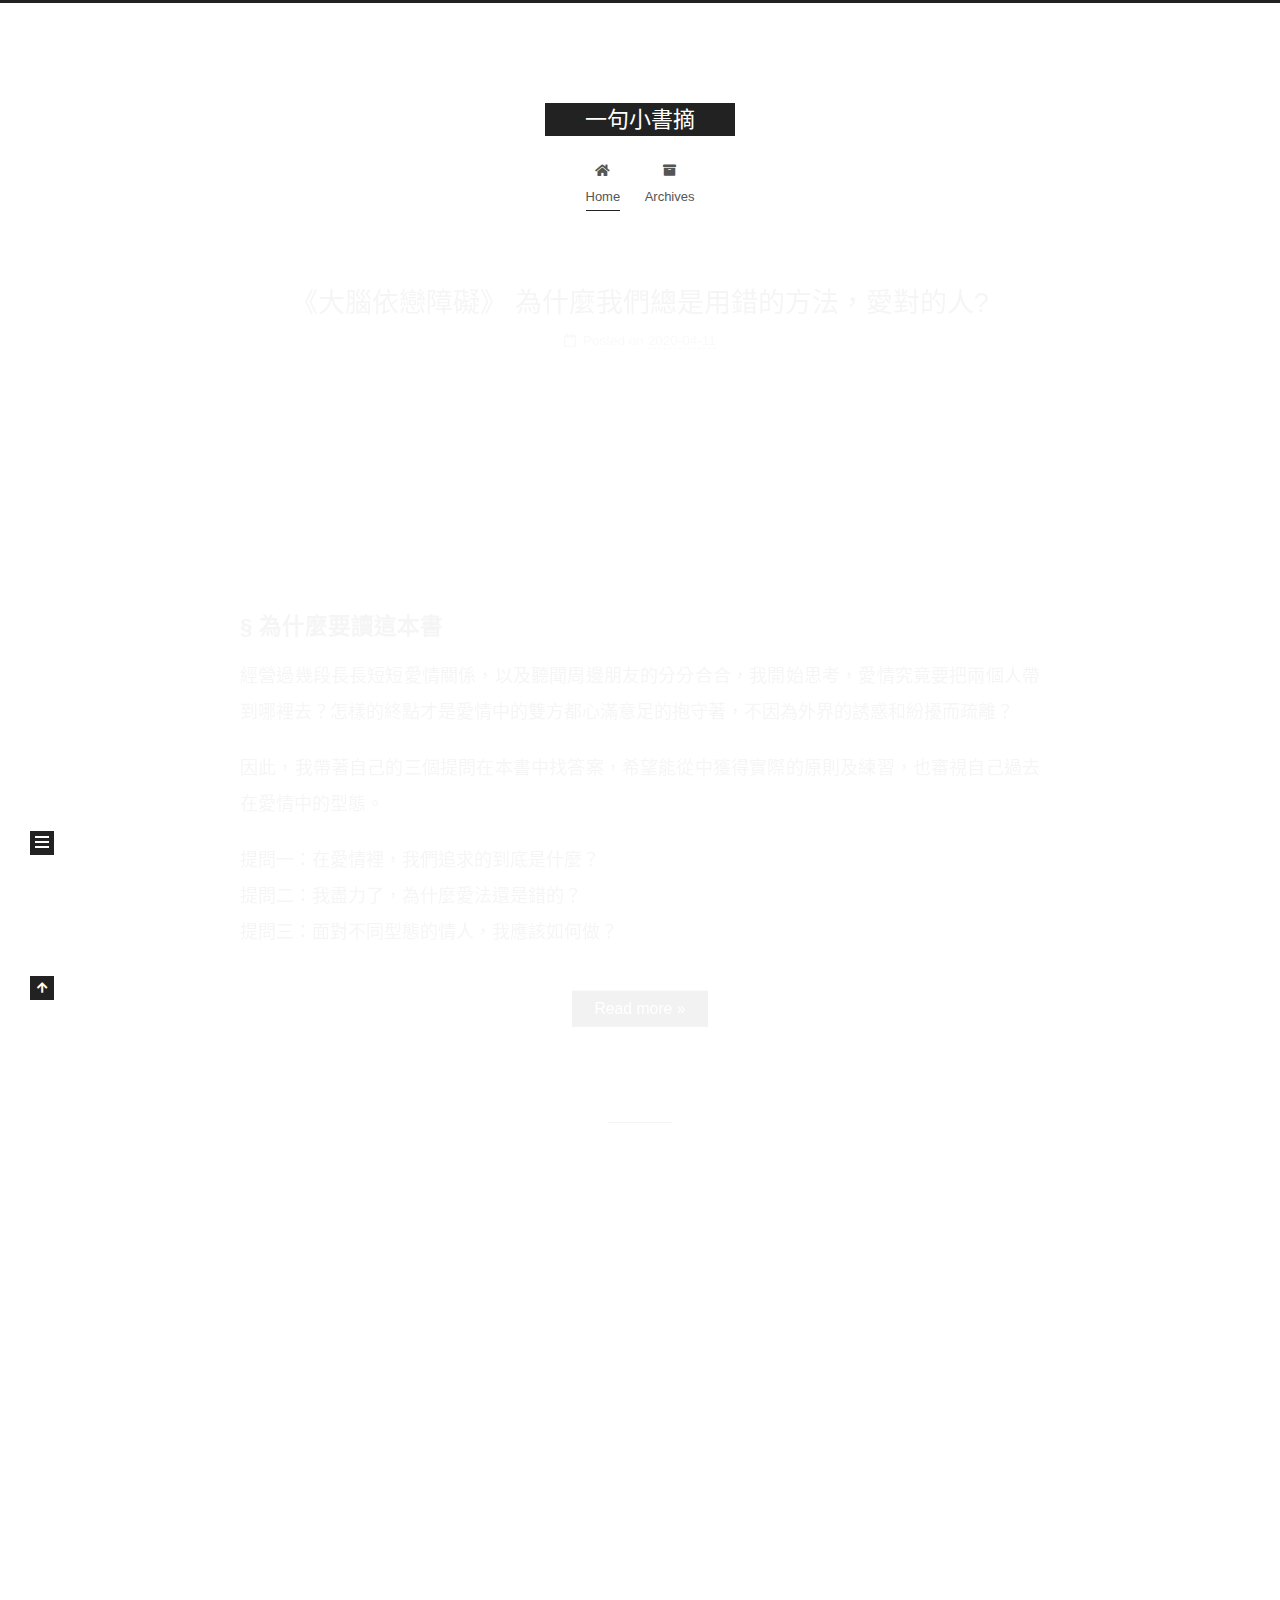
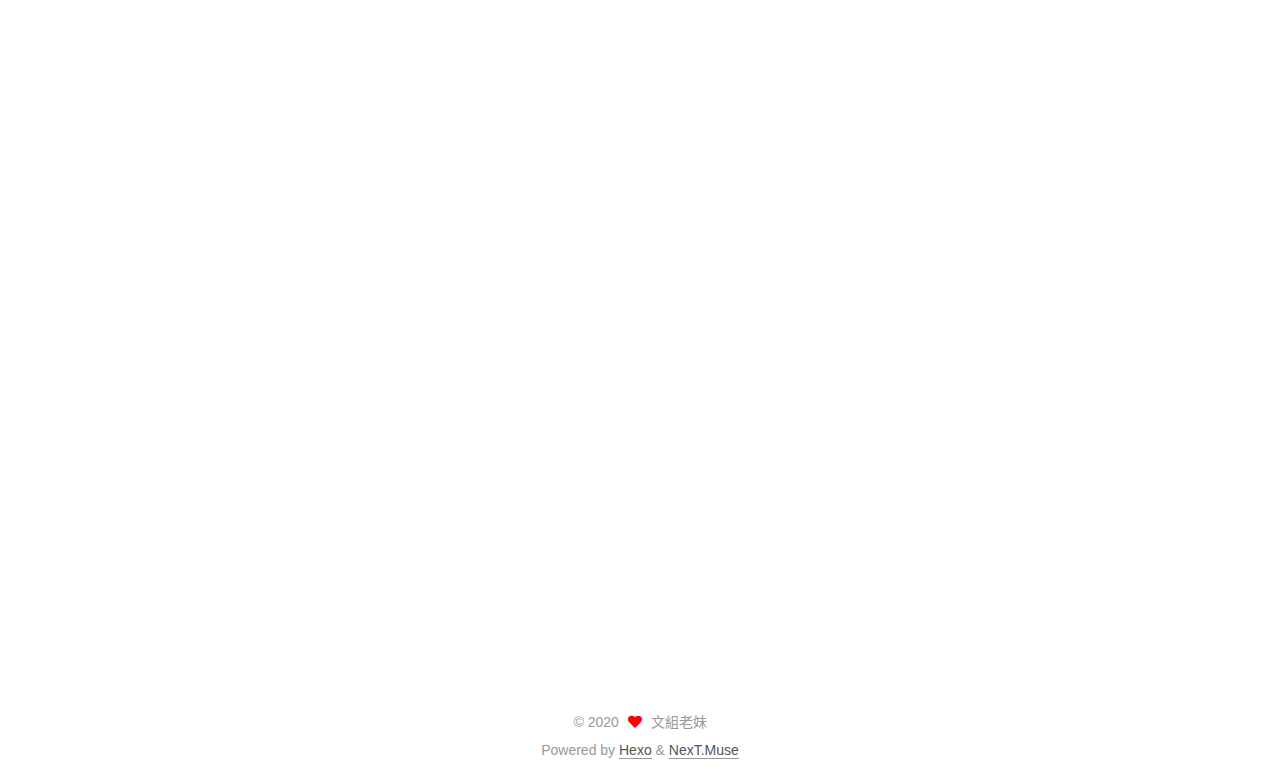
<file: index.html>
<!DOCTYPE html>
<html lang="zh-tw">
<head>
  <meta charset="UTF-8">
<meta name="viewport" content="width=device-width, initial-scale=1, maximum-scale=2">
<meta name="theme-color" content="#222">
<meta name="generator" content="Hexo 4.2.0">
  <link rel="apple-touch-icon" sizes="180x180" href="/images/apple-touch-icon-next.png">
  <link rel="icon" type="image/png" sizes="32x32" href="/images/favicon-32x32-next.png">
  <link rel="icon" type="image/png" sizes="16x16" href="/images/favicon-16x16-next.png">
  <link rel="mask-icon" href="/images/logo.png" color="#222">

<link rel="stylesheet" href="/css/main.css">


<link rel="stylesheet" href="/lib/font-awesome/css/all.min.css">

<script id="hexo-configurations">
    var NexT = window.NexT || {};
    var CONFIG = {"hostname":"yoursite.com","root":"/","scheme":"Muse","version":"7.8.0","exturl":false,"sidebar":{"position":"left","display":"post","padding":18,"offset":12,"onmobile":false},"copycode":{"enable":false,"show_result":false,"style":null},"back2top":{"enable":true,"sidebar":false,"scrollpercent":false},"bookmark":{"enable":false,"color":"#222","save":"auto"},"fancybox":false,"mediumzoom":false,"lazyload":false,"pangu":false,"comments":{"style":"tabs","active":null,"storage":true,"lazyload":false,"nav":null},"algolia":{"hits":{"per_page":10},"labels":{"input_placeholder":"Search for Posts","hits_empty":"We didn't find any results for the search: ${query}","hits_stats":"${hits} results found in ${time} ms"}},"localsearch":{"enable":false,"trigger":"auto","top_n_per_article":1,"unescape":false,"preload":false},"motion":{"enable":true,"async":false,"transition":{"post_block":"fadeIn","post_header":"slideDownIn","post_body":"slideDownIn","coll_header":"slideLeftIn","sidebar":"slideUpIn"}}};
  </script>

  <meta property="og:type" content="website">
<meta property="og:title" content="一句小書摘">
<meta property="og:url" content="http://yoursite.com/index.html">
<meta property="og:site_name" content="一句小書摘">
<meta property="og:locale" content="zh_TW">
<meta property="article:author" content="文組老妹">
<meta name="twitter:card" content="summary">

<link rel="canonical" href="http://yoursite.com/">


<script id="page-configurations">
  // https://hexo.io/docs/variables.html
  CONFIG.page = {
    sidebar: "",
    isHome : true,
    isPost : false,
    lang   : 'zh-tw'
  };
</script>

  <title>一句小書摘</title>
  






  <noscript>
  <style>
  .use-motion .brand,
  .use-motion .menu-item,
  .sidebar-inner,
  .use-motion .post-block,
  .use-motion .pagination,
  .use-motion .comments,
  .use-motion .post-header,
  .use-motion .post-body,
  .use-motion .collection-header { opacity: initial; }

  .use-motion .site-title,
  .use-motion .site-subtitle {
    opacity: initial;
    top: initial;
  }

  .use-motion .logo-line-before i { left: initial; }
  .use-motion .logo-line-after i { right: initial; }
  </style>
</noscript>

</head>

<body itemscope itemtype="http://schema.org/WebPage">
  <div class="container use-motion">
    <div class="headband"></div>

    <header class="header" itemscope itemtype="http://schema.org/WPHeader">
      <div class="header-inner"><div class="site-brand-container">
  <div class="site-nav-toggle">
    <div class="toggle" aria-label="Toggle navigation bar">
      <span class="toggle-line toggle-line-first"></span>
      <span class="toggle-line toggle-line-middle"></span>
      <span class="toggle-line toggle-line-last"></span>
    </div>
  </div>

  <div class="site-meta">

    <a href="/" class="brand" rel="start">
      <span class="logo-line-before"><i></i></span>
      <h1 class="site-title">一句小書摘</h1>
      <span class="logo-line-after"><i></i></span>
    </a>
  </div>

  <div class="site-nav-right">
    <div class="toggle popup-trigger">
    </div>
  </div>
</div>




<nav class="site-nav">
  <ul id="menu" class="main-menu menu">
        <li class="menu-item menu-item-home">

    <a href="/" rel="section"><i class="fa fa-home fa-fw"></i>Home</a>

  </li>
        <li class="menu-item menu-item-archives">

    <a href="/archives/" rel="section"><i class="fa fa-archive fa-fw"></i>Archives</a>

  </li>
  </ul>
</nav>




</div>
    </header>

    
  <div class="back-to-top">
    <i class="fa fa-arrow-up"></i>
    <span>0%</span>
  </div>


    <main class="main">
      <div class="main-inner">
        <div class="content-wrap">
          

          <div class="content index posts-expand">
            
      
  
  
  <article itemscope itemtype="http://schema.org/Article" class="post-block" lang="zh-tw">
    <link itemprop="mainEntityOfPage" href="http://yoursite.com/2020/04/11/%E5%A4%A7%E8%85%A6%E4%BE%9D%E6%88%80%E9%9A%9C%E7%A4%99/">

    <span hidden itemprop="author" itemscope itemtype="http://schema.org/Person">
      <meta itemprop="image" content="/images/avatar.gif">
      <meta itemprop="name" content="文組老妹">
      <meta itemprop="description" content="">
    </span>

    <span hidden itemprop="publisher" itemscope itemtype="http://schema.org/Organization">
      <meta itemprop="name" content="一句小書摘">
    </span>
      <header class="post-header">
        <h2 class="post-title" itemprop="name headline">
          
            <a href="/2020/04/11/%E5%A4%A7%E8%85%A6%E4%BE%9D%E6%88%80%E9%9A%9C%E7%A4%99/" class="post-title-link" itemprop="url">《大腦依戀障礙》 為什麼我們總是用錯的方法，愛對的人?</a>
        </h2>

        <div class="post-meta">
            <span class="post-meta-item">
              <span class="post-meta-item-icon">
                <i class="far fa-calendar"></i>
              </span>
              <span class="post-meta-item-text">Posted on</span>
              

              <time title="Created: 2020-04-11 22:49:04 / Modified: 22:51:34" itemprop="dateCreated datePublished" datetime="2020-04-11T22:49:04+08:00">2020-04-11</time>
            </span>

          

        </div>
      </header>

    
    
    
    <div class="post-body" itemprop="articleBody">

      
          <iframe width="100%" height="166" scrolling="no" frameborder="no" allow="autoplay" src="https://w.soundcloud.com/player/?url=https%3A//api.soundcloud.com/tracks/796032418%3Fsecret_token%3Ds-Zo7wtmnp3Cw&color=%23ff5500&auto_play=false&hide_related=false&show_comments=true&show_user=true&show_reposts=false&show_teaser=true"></iframe>


<h3 id="sect-為什麼要讀這本書"><a href="#sect-為什麼要讀這本書" class="headerlink" title="&sect; 為什麼要讀這本書"></a>&sect; 為什麼要讀這本書</h3><p>經營過幾段長長短短愛情關係，以及聽聞周邊朋友的分分合合，我開始思考，愛情究竟要把兩個人帶到哪裡去？怎樣的終點才是愛情中的雙方都心滿意足的抱守著，不因為外界的誘惑和紛擾而疏離？</p>
<p>因此，我帶著自己的三個提問在本書中找答案，希望能從中獲得實際的原則及練習，也審視自己過去在愛情中的型態。</p>
<p>提問一：在愛情裡，我們追求的到底是什麼？<br>提問二：我盡力了，為什麼愛法還是錯的？<br>提問三：面對不同型態的情人，我應該如何做？</p>
          <!--noindex-->
            <div class="post-button">
              <a class="btn" href="/2020/04/11/%E5%A4%A7%E8%85%A6%E4%BE%9D%E6%88%80%E9%9A%9C%E7%A4%99/#more" rel="contents">
                Read more &raquo;
              </a>
            </div>
          <!--/noindex-->
        
      
    </div>

    
    
    
      <footer class="post-footer">
        <div class="post-eof"></div>
      </footer>
  </article>
  
  
  

      
  
  
  <article itemscope itemtype="http://schema.org/Article" class="post-block" lang="zh-tw">
    <link itemprop="mainEntityOfPage" href="http://yoursite.com/2020/04/11/hello-world/">

    <span hidden itemprop="author" itemscope itemtype="http://schema.org/Person">
      <meta itemprop="image" content="/images/avatar.gif">
      <meta itemprop="name" content="文組老妹">
      <meta itemprop="description" content="">
    </span>

    <span hidden itemprop="publisher" itemscope itemtype="http://schema.org/Organization">
      <meta itemprop="name" content="一句小書摘">
    </span>
      <header class="post-header">
        <h2 class="post-title" itemprop="name headline">
          
            <a href="/2020/04/11/hello-world/" class="post-title-link" itemprop="url">Hello World</a>
        </h2>

        <div class="post-meta">
            <span class="post-meta-item">
              <span class="post-meta-item-icon">
                <i class="far fa-calendar"></i>
              </span>
              <span class="post-meta-item-text">Posted on</span>

              <time title="Created: 2020-04-11 22:00:12" itemprop="dateCreated datePublished" datetime="2020-04-11T22:00:12+08:00">2020-04-11</time>
            </span>

          

        </div>
      </header>

    
    
    
    <div class="post-body" itemprop="articleBody">

      
          <p>Welcome to <a href="https://hexo.io/" target="_blank" rel="noopener">Hexo</a>! This is your very first post. Check <a href="https://hexo.io/docs/" target="_blank" rel="noopener">documentation</a> for more info. If you get any problems when using Hexo, you can find the answer in <a href="https://hexo.io/docs/troubleshooting.html" target="_blank" rel="noopener">troubleshooting</a> or you can ask me on <a href="https://github.com/hexojs/hexo/issues" target="_blank" rel="noopener">GitHub</a>.</p>
<h2 id="Quick-Start"><a href="#Quick-Start" class="headerlink" title="Quick Start"></a>Quick Start</h2><h3 id="Create-a-new-post"><a href="#Create-a-new-post" class="headerlink" title="Create a new post"></a>Create a new post</h3><figure class="highlight bash"><table><tr><td class="gutter"><pre><span class="line">1</span><br></pre></td><td class="code"><pre><span class="line">$ hexo new <span class="string">"My New Post"</span></span><br></pre></td></tr></table></figure>

<p>More info: <a href="https://hexo.io/docs/writing.html" target="_blank" rel="noopener">Writing</a></p>
<h3 id="Run-server"><a href="#Run-server" class="headerlink" title="Run server"></a>Run server</h3><figure class="highlight bash"><table><tr><td class="gutter"><pre><span class="line">1</span><br></pre></td><td class="code"><pre><span class="line">$ hexo server</span><br></pre></td></tr></table></figure>

<p>More info: <a href="https://hexo.io/docs/server.html" target="_blank" rel="noopener">Server</a></p>
<h3 id="Generate-static-files"><a href="#Generate-static-files" class="headerlink" title="Generate static files"></a>Generate static files</h3><figure class="highlight bash"><table><tr><td class="gutter"><pre><span class="line">1</span><br></pre></td><td class="code"><pre><span class="line">$ hexo generate</span><br></pre></td></tr></table></figure>

<p>More info: <a href="https://hexo.io/docs/generating.html" target="_blank" rel="noopener">Generating</a></p>
<h3 id="Deploy-to-remote-sites"><a href="#Deploy-to-remote-sites" class="headerlink" title="Deploy to remote sites"></a>Deploy to remote sites</h3><figure class="highlight bash"><table><tr><td class="gutter"><pre><span class="line">1</span><br></pre></td><td class="code"><pre><span class="line">$ hexo deploy</span><br></pre></td></tr></table></figure>

<p>More info: <a href="https://hexo.io/docs/one-command-deployment.html" target="_blank" rel="noopener">Deployment</a></p>

      
    </div>

    
    
    
      <footer class="post-footer">
        <div class="post-eof"></div>
      </footer>
  </article>
  
  
  


  



          </div>
          

<script>
  window.addEventListener('tabs:register', () => {
    let { activeClass } = CONFIG.comments;
    if (CONFIG.comments.storage) {
      activeClass = localStorage.getItem('comments_active') || activeClass;
    }
    if (activeClass) {
      let activeTab = document.querySelector(`a[href="#comment-${activeClass}"]`);
      if (activeTab) {
        activeTab.click();
      }
    }
  });
  if (CONFIG.comments.storage) {
    window.addEventListener('tabs:click', event => {
      if (!event.target.matches('.tabs-comment .tab-content .tab-pane')) return;
      let commentClass = event.target.classList[1];
      localStorage.setItem('comments_active', commentClass);
    });
  }
</script>

        </div>
          
  
  <div class="toggle sidebar-toggle">
    <span class="toggle-line toggle-line-first"></span>
    <span class="toggle-line toggle-line-middle"></span>
    <span class="toggle-line toggle-line-last"></span>
  </div>

  <aside class="sidebar">
    <div class="sidebar-inner">

      <ul class="sidebar-nav motion-element">
        <li class="sidebar-nav-toc">
          Table of Contents
        </li>
        <li class="sidebar-nav-overview">
          Overview
        </li>
      </ul>

      <!--noindex-->
      <div class="post-toc-wrap sidebar-panel">
      </div>
      <!--/noindex-->

      <div class="site-overview-wrap sidebar-panel">
        <div class="site-author motion-element" itemprop="author" itemscope itemtype="http://schema.org/Person">
  <p class="site-author-name" itemprop="name">文組老妹</p>
  <div class="site-description" itemprop="description"></div>
</div>
<div class="site-state-wrap motion-element">
  <nav class="site-state">
      <div class="site-state-item site-state-posts">
          <a href="/archives/">
        
          <span class="site-state-item-count">2</span>
          <span class="site-state-item-name">posts</span>
        </a>
      </div>
      <div class="site-state-item site-state-tags">
        <span class="site-state-item-count">1</span>
        <span class="site-state-item-name">tags</span>
      </div>
  </nav>
</div>



      </div>

    </div>
  </aside>
  <div id="sidebar-dimmer"></div>


      </div>
    </main>

    <footer class="footer">
      <div class="footer-inner">
        

        

<div class="copyright">
  
  &copy; 
  <span itemprop="copyrightYear">2020</span>
  <span class="with-love">
    <i class="fa fa-heart"></i>
  </span>
  <span class="author" itemprop="copyrightHolder">文組老妹</span>
</div>
  <div class="powered-by">Powered by <a href="https://hexo.io/" class="theme-link" rel="noopener" target="_blank">Hexo</a> & <a href="https://muse.theme-next.org/" class="theme-link" rel="noopener" target="_blank">NexT.Muse</a>
  </div>

        








      </div>
    </footer>
  </div>

  
  <script src="/lib/anime.min.js"></script>
  <script src="/lib/velocity/velocity.min.js"></script>
  <script src="/lib/velocity/velocity.ui.min.js"></script>

<script src="/js/utils.js"></script>

<script src="/js/motion.js"></script>


<script src="/js/schemes/muse.js"></script>


<script src="/js/next-boot.js"></script>




  















  

  

</body>
</html>
</file>
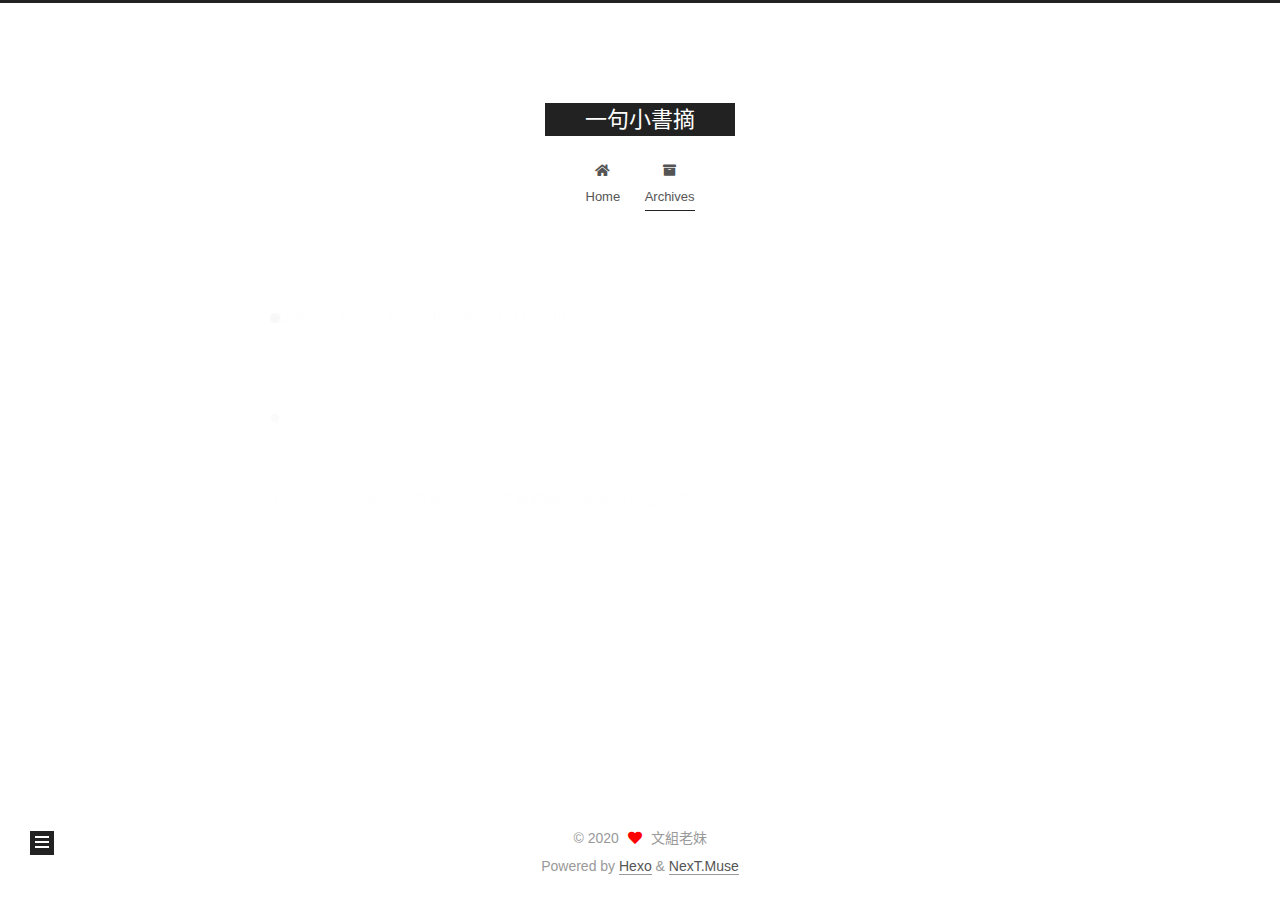
<file: archives/index.html>
<!DOCTYPE html>
<html lang="zh-tw">
<head>
  <meta charset="UTF-8">
<meta name="viewport" content="width=device-width, initial-scale=1, maximum-scale=2">
<meta name="theme-color" content="#222">
<meta name="generator" content="Hexo 4.2.0">
  <link rel="apple-touch-icon" sizes="180x180" href="/images/apple-touch-icon-next.png">
  <link rel="icon" type="image/png" sizes="32x32" href="/images/favicon-32x32-next.png">
  <link rel="icon" type="image/png" sizes="16x16" href="/images/favicon-16x16-next.png">
  <link rel="mask-icon" href="/images/logo.png" color="#222">

<link rel="stylesheet" href="/css/main.css">


<link rel="stylesheet" href="/lib/font-awesome/css/all.min.css">

<script id="hexo-configurations">
    var NexT = window.NexT || {};
    var CONFIG = {"hostname":"yoursite.com","root":"/","scheme":"Muse","version":"7.8.0","exturl":false,"sidebar":{"position":"left","display":"post","padding":18,"offset":12,"onmobile":false},"copycode":{"enable":false,"show_result":false,"style":null},"back2top":{"enable":true,"sidebar":false,"scrollpercent":false},"bookmark":{"enable":false,"color":"#222","save":"auto"},"fancybox":false,"mediumzoom":false,"lazyload":false,"pangu":false,"comments":{"style":"tabs","active":null,"storage":true,"lazyload":false,"nav":null},"algolia":{"hits":{"per_page":10},"labels":{"input_placeholder":"Search for Posts","hits_empty":"We didn't find any results for the search: ${query}","hits_stats":"${hits} results found in ${time} ms"}},"localsearch":{"enable":false,"trigger":"auto","top_n_per_article":1,"unescape":false,"preload":false},"motion":{"enable":true,"async":false,"transition":{"post_block":"fadeIn","post_header":"slideDownIn","post_body":"slideDownIn","coll_header":"slideLeftIn","sidebar":"slideUpIn"}}};
  </script>

  <meta property="og:type" content="website">
<meta property="og:title" content="一句小書摘">
<meta property="og:url" content="http://yoursite.com/archives/index.html">
<meta property="og:site_name" content="一句小書摘">
<meta property="og:locale" content="zh_TW">
<meta property="article:author" content="文組老妹">
<meta name="twitter:card" content="summary">

<link rel="canonical" href="http://yoursite.com/archives/">


<script id="page-configurations">
  // https://hexo.io/docs/variables.html
  CONFIG.page = {
    sidebar: "",
    isHome : false,
    isPost : false,
    lang   : 'zh-tw'
  };
</script>

  <title>Archive | 一句小書摘</title>
  






  <noscript>
  <style>
  .use-motion .brand,
  .use-motion .menu-item,
  .sidebar-inner,
  .use-motion .post-block,
  .use-motion .pagination,
  .use-motion .comments,
  .use-motion .post-header,
  .use-motion .post-body,
  .use-motion .collection-header { opacity: initial; }

  .use-motion .site-title,
  .use-motion .site-subtitle {
    opacity: initial;
    top: initial;
  }

  .use-motion .logo-line-before i { left: initial; }
  .use-motion .logo-line-after i { right: initial; }
  </style>
</noscript>

</head>

<body itemscope itemtype="http://schema.org/WebPage">
  <div class="container use-motion">
    <div class="headband"></div>

    <header class="header" itemscope itemtype="http://schema.org/WPHeader">
      <div class="header-inner"><div class="site-brand-container">
  <div class="site-nav-toggle">
    <div class="toggle" aria-label="Toggle navigation bar">
      <span class="toggle-line toggle-line-first"></span>
      <span class="toggle-line toggle-line-middle"></span>
      <span class="toggle-line toggle-line-last"></span>
    </div>
  </div>

  <div class="site-meta">

    <a href="/" class="brand" rel="start">
      <span class="logo-line-before"><i></i></span>
      <h1 class="site-title">一句小書摘</h1>
      <span class="logo-line-after"><i></i></span>
    </a>
  </div>

  <div class="site-nav-right">
    <div class="toggle popup-trigger">
    </div>
  </div>
</div>




<nav class="site-nav">
  <ul id="menu" class="main-menu menu">
        <li class="menu-item menu-item-home">

    <a href="/" rel="section"><i class="fa fa-home fa-fw"></i>Home</a>

  </li>
        <li class="menu-item menu-item-archives">

    <a href="/archives/" rel="section"><i class="fa fa-archive fa-fw"></i>Archives</a>

  </li>
  </ul>
</nav>




</div>
    </header>

    
  <div class="back-to-top">
    <i class="fa fa-arrow-up"></i>
    <span>0%</span>
  </div>


    <main class="main">
      <div class="main-inner">
        <div class="content-wrap">
          

          <div class="content archive">
            

  
  
  
  <div class="post-block">
    <div class="posts-collapse">
      <div class="collection-title">
        <span class="collection-header">Um..! 2 posts in total. Keep on posting.</span>
      </div>

      
    <div class="collection-year">
      <span class="collection-header">2020</span>
    </div>

  <article itemscope itemtype="http://schema.org/Article">
    <header class="post-header">

      <div class="post-meta">
        <time itemprop="dateCreated"
              datetime="2020-04-11T22:49:04+08:00"
              content="2020-04-11">
          04-11
        </time>
      </div>

      <div class="post-title">
          <a class="post-title-link" href="/2020/04/11/%E5%A4%A7%E8%85%A6%E4%BE%9D%E6%88%80%E9%9A%9C%E7%A4%99/" itemprop="url">
            <span itemprop="name">《大腦依戀障礙》 為什麼我們總是用錯的方法，愛對的人?</span>
          </a>
      </div>

    </header>
  </article>

  <article itemscope itemtype="http://schema.org/Article">
    <header class="post-header">

      <div class="post-meta">
        <time itemprop="dateCreated"
              datetime="2020-04-11T22:00:12+08:00"
              content="2020-04-11">
          04-11
        </time>
      </div>

      <div class="post-title">
          <a class="post-title-link" href="/2020/04/11/hello-world/" itemprop="url">
            <span itemprop="name">Hello World</span>
          </a>
      </div>

    </header>
  </article>


    </div>
  </div>
  
  
  

  



          </div>
          

<script>
  window.addEventListener('tabs:register', () => {
    let { activeClass } = CONFIG.comments;
    if (CONFIG.comments.storage) {
      activeClass = localStorage.getItem('comments_active') || activeClass;
    }
    if (activeClass) {
      let activeTab = document.querySelector(`a[href="#comment-${activeClass}"]`);
      if (activeTab) {
        activeTab.click();
      }
    }
  });
  if (CONFIG.comments.storage) {
    window.addEventListener('tabs:click', event => {
      if (!event.target.matches('.tabs-comment .tab-content .tab-pane')) return;
      let commentClass = event.target.classList[1];
      localStorage.setItem('comments_active', commentClass);
    });
  }
</script>

        </div>
          
  
  <div class="toggle sidebar-toggle">
    <span class="toggle-line toggle-line-first"></span>
    <span class="toggle-line toggle-line-middle"></span>
    <span class="toggle-line toggle-line-last"></span>
  </div>

  <aside class="sidebar">
    <div class="sidebar-inner">

      <ul class="sidebar-nav motion-element">
        <li class="sidebar-nav-toc">
          Table of Contents
        </li>
        <li class="sidebar-nav-overview">
          Overview
        </li>
      </ul>

      <!--noindex-->
      <div class="post-toc-wrap sidebar-panel">
      </div>
      <!--/noindex-->

      <div class="site-overview-wrap sidebar-panel">
        <div class="site-author motion-element" itemprop="author" itemscope itemtype="http://schema.org/Person">
  <p class="site-author-name" itemprop="name">文組老妹</p>
  <div class="site-description" itemprop="description"></div>
</div>
<div class="site-state-wrap motion-element">
  <nav class="site-state">
      <div class="site-state-item site-state-posts">
          <a href="/archives/">
        
          <span class="site-state-item-count">2</span>
          <span class="site-state-item-name">posts</span>
        </a>
      </div>
      <div class="site-state-item site-state-tags">
        <span class="site-state-item-count">1</span>
        <span class="site-state-item-name">tags</span>
      </div>
  </nav>
</div>



      </div>

    </div>
  </aside>
  <div id="sidebar-dimmer"></div>


      </div>
    </main>

    <footer class="footer">
      <div class="footer-inner">
        

        

<div class="copyright">
  
  &copy; 
  <span itemprop="copyrightYear">2020</span>
  <span class="with-love">
    <i class="fa fa-heart"></i>
  </span>
  <span class="author" itemprop="copyrightHolder">文組老妹</span>
</div>
  <div class="powered-by">Powered by <a href="https://hexo.io/" class="theme-link" rel="noopener" target="_blank">Hexo</a> & <a href="https://muse.theme-next.org/" class="theme-link" rel="noopener" target="_blank">NexT.Muse</a>
  </div>

        








      </div>
    </footer>
  </div>

  
  <script src="/lib/anime.min.js"></script>
  <script src="/lib/velocity/velocity.min.js"></script>
  <script src="/lib/velocity/velocity.ui.min.js"></script>

<script src="/js/utils.js"></script>

<script src="/js/motion.js"></script>


<script src="/js/schemes/muse.js"></script>


<script src="/js/next-boot.js"></script>




  















  

  

</body>
</html>
</file>
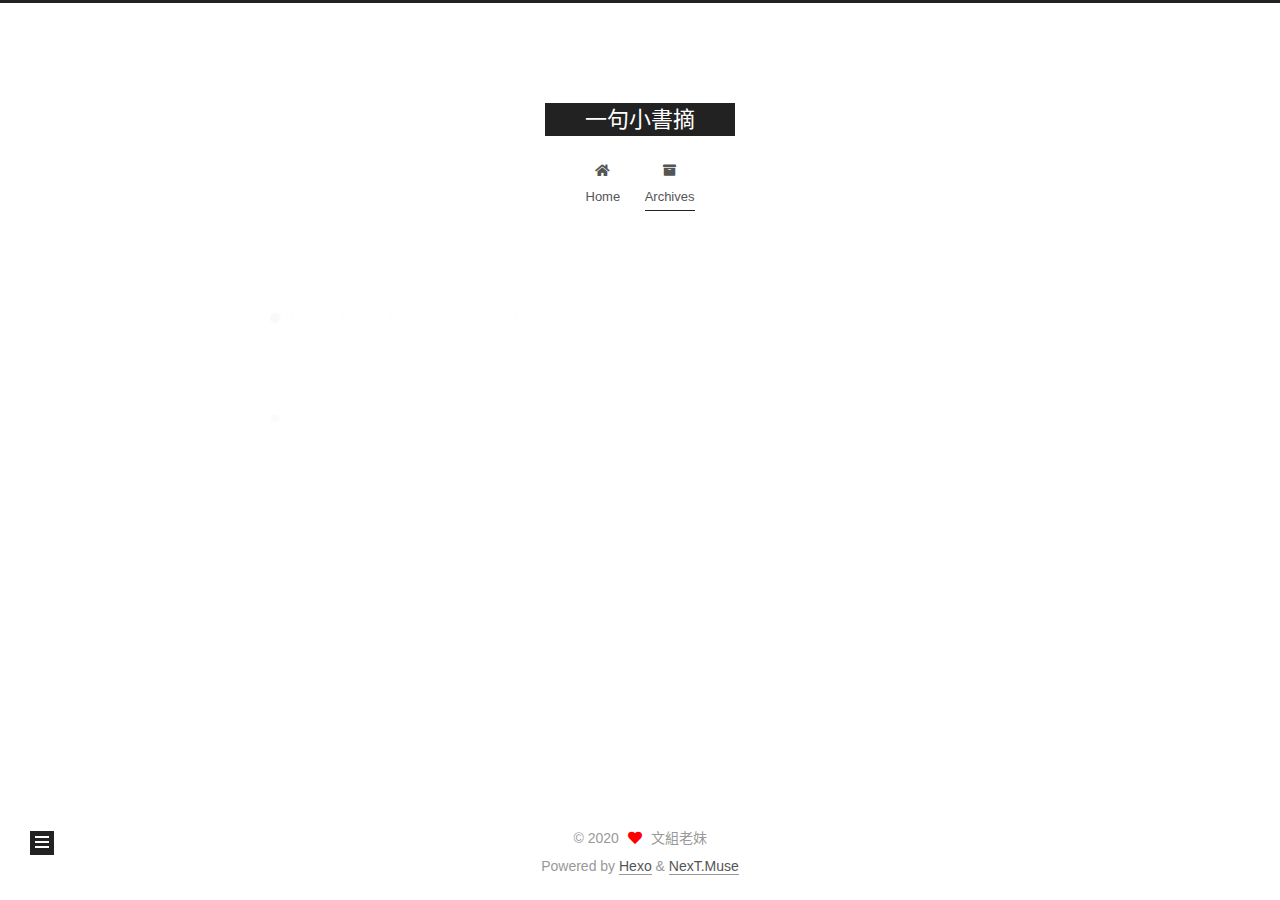
<file: archives/2020/index.html>
<!DOCTYPE html>
<html lang="zh-tw">
<head>
  <meta charset="UTF-8">
<meta name="viewport" content="width=device-width, initial-scale=1, maximum-scale=2">
<meta name="theme-color" content="#222">
<meta name="generator" content="Hexo 4.2.0">
  <link rel="apple-touch-icon" sizes="180x180" href="/images/apple-touch-icon-next.png">
  <link rel="icon" type="image/png" sizes="32x32" href="/images/favicon-32x32-next.png">
  <link rel="icon" type="image/png" sizes="16x16" href="/images/favicon-16x16-next.png">
  <link rel="mask-icon" href="/images/logo.png" color="#222">

<link rel="stylesheet" href="/css/main.css">


<link rel="stylesheet" href="/lib/font-awesome/css/all.min.css">

<script id="hexo-configurations">
    var NexT = window.NexT || {};
    var CONFIG = {"hostname":"yoursite.com","root":"/","scheme":"Muse","version":"7.8.0","exturl":false,"sidebar":{"position":"left","display":"post","padding":18,"offset":12,"onmobile":false},"copycode":{"enable":false,"show_result":false,"style":null},"back2top":{"enable":true,"sidebar":false,"scrollpercent":false},"bookmark":{"enable":false,"color":"#222","save":"auto"},"fancybox":false,"mediumzoom":false,"lazyload":false,"pangu":false,"comments":{"style":"tabs","active":null,"storage":true,"lazyload":false,"nav":null},"algolia":{"hits":{"per_page":10},"labels":{"input_placeholder":"Search for Posts","hits_empty":"We didn't find any results for the search: ${query}","hits_stats":"${hits} results found in ${time} ms"}},"localsearch":{"enable":false,"trigger":"auto","top_n_per_article":1,"unescape":false,"preload":false},"motion":{"enable":true,"async":false,"transition":{"post_block":"fadeIn","post_header":"slideDownIn","post_body":"slideDownIn","coll_header":"slideLeftIn","sidebar":"slideUpIn"}}};
  </script>

  <meta property="og:type" content="website">
<meta property="og:title" content="一句小書摘">
<meta property="og:url" content="http://yoursite.com/archives/2020/index.html">
<meta property="og:site_name" content="一句小書摘">
<meta property="og:locale" content="zh_TW">
<meta property="article:author" content="文組老妹">
<meta name="twitter:card" content="summary">

<link rel="canonical" href="http://yoursite.com/archives/2020/">


<script id="page-configurations">
  // https://hexo.io/docs/variables.html
  CONFIG.page = {
    sidebar: "",
    isHome : false,
    isPost : false,
    lang   : 'zh-tw'
  };
</script>

  <title>Archive | 一句小書摘</title>
  






  <noscript>
  <style>
  .use-motion .brand,
  .use-motion .menu-item,
  .sidebar-inner,
  .use-motion .post-block,
  .use-motion .pagination,
  .use-motion .comments,
  .use-motion .post-header,
  .use-motion .post-body,
  .use-motion .collection-header { opacity: initial; }

  .use-motion .site-title,
  .use-motion .site-subtitle {
    opacity: initial;
    top: initial;
  }

  .use-motion .logo-line-before i { left: initial; }
  .use-motion .logo-line-after i { right: initial; }
  </style>
</noscript>

</head>

<body itemscope itemtype="http://schema.org/WebPage">
  <div class="container use-motion">
    <div class="headband"></div>

    <header class="header" itemscope itemtype="http://schema.org/WPHeader">
      <div class="header-inner"><div class="site-brand-container">
  <div class="site-nav-toggle">
    <div class="toggle" aria-label="Toggle navigation bar">
      <span class="toggle-line toggle-line-first"></span>
      <span class="toggle-line toggle-line-middle"></span>
      <span class="toggle-line toggle-line-last"></span>
    </div>
  </div>

  <div class="site-meta">

    <a href="/" class="brand" rel="start">
      <span class="logo-line-before"><i></i></span>
      <h1 class="site-title">一句小書摘</h1>
      <span class="logo-line-after"><i></i></span>
    </a>
  </div>

  <div class="site-nav-right">
    <div class="toggle popup-trigger">
    </div>
  </div>
</div>




<nav class="site-nav">
  <ul id="menu" class="main-menu menu">
        <li class="menu-item menu-item-home">

    <a href="/" rel="section"><i class="fa fa-home fa-fw"></i>Home</a>

  </li>
        <li class="menu-item menu-item-archives">

    <a href="/archives/" rel="section"><i class="fa fa-archive fa-fw"></i>Archives</a>

  </li>
  </ul>
</nav>




</div>
    </header>

    
  <div class="back-to-top">
    <i class="fa fa-arrow-up"></i>
    <span>0%</span>
  </div>


    <main class="main">
      <div class="main-inner">
        <div class="content-wrap">
          

          <div class="content archive">
            

  
  
  
  <div class="post-block">
    <div class="posts-collapse">
      <div class="collection-title">
        <span class="collection-header">Um..! 2 posts in total. Keep on posting.</span>
      </div>

      
    <div class="collection-year">
      <span class="collection-header">2020</span>
    </div>

  <article itemscope itemtype="http://schema.org/Article">
    <header class="post-header">

      <div class="post-meta">
        <time itemprop="dateCreated"
              datetime="2020-04-11T22:49:04+08:00"
              content="2020-04-11">
          04-11
        </time>
      </div>

      <div class="post-title">
          <a class="post-title-link" href="/2020/04/11/%E5%A4%A7%E8%85%A6%E4%BE%9D%E6%88%80%E9%9A%9C%E7%A4%99/" itemprop="url">
            <span itemprop="name">《大腦依戀障礙》 為什麼我們總是用錯的方法，愛對的人?</span>
          </a>
      </div>

    </header>
  </article>

  <article itemscope itemtype="http://schema.org/Article">
    <header class="post-header">

      <div class="post-meta">
        <time itemprop="dateCreated"
              datetime="2020-04-11T22:00:12+08:00"
              content="2020-04-11">
          04-11
        </time>
      </div>

      <div class="post-title">
          <a class="post-title-link" href="/2020/04/11/hello-world/" itemprop="url">
            <span itemprop="name">Hello World</span>
          </a>
      </div>

    </header>
  </article>


    </div>
  </div>
  
  
  

  



          </div>
          

<script>
  window.addEventListener('tabs:register', () => {
    let { activeClass } = CONFIG.comments;
    if (CONFIG.comments.storage) {
      activeClass = localStorage.getItem('comments_active') || activeClass;
    }
    if (activeClass) {
      let activeTab = document.querySelector(`a[href="#comment-${activeClass}"]`);
      if (activeTab) {
        activeTab.click();
      }
    }
  });
  if (CONFIG.comments.storage) {
    window.addEventListener('tabs:click', event => {
      if (!event.target.matches('.tabs-comment .tab-content .tab-pane')) return;
      let commentClass = event.target.classList[1];
      localStorage.setItem('comments_active', commentClass);
    });
  }
</script>

        </div>
          
  
  <div class="toggle sidebar-toggle">
    <span class="toggle-line toggle-line-first"></span>
    <span class="toggle-line toggle-line-middle"></span>
    <span class="toggle-line toggle-line-last"></span>
  </div>

  <aside class="sidebar">
    <div class="sidebar-inner">

      <ul class="sidebar-nav motion-element">
        <li class="sidebar-nav-toc">
          Table of Contents
        </li>
        <li class="sidebar-nav-overview">
          Overview
        </li>
      </ul>

      <!--noindex-->
      <div class="post-toc-wrap sidebar-panel">
      </div>
      <!--/noindex-->

      <div class="site-overview-wrap sidebar-panel">
        <div class="site-author motion-element" itemprop="author" itemscope itemtype="http://schema.org/Person">
  <p class="site-author-name" itemprop="name">文組老妹</p>
  <div class="site-description" itemprop="description"></div>
</div>
<div class="site-state-wrap motion-element">
  <nav class="site-state">
      <div class="site-state-item site-state-posts">
          <a href="/archives/">
        
          <span class="site-state-item-count">2</span>
          <span class="site-state-item-name">posts</span>
        </a>
      </div>
      <div class="site-state-item site-state-tags">
        <span class="site-state-item-count">1</span>
        <span class="site-state-item-name">tags</span>
      </div>
  </nav>
</div>



      </div>

    </div>
  </aside>
  <div id="sidebar-dimmer"></div>


      </div>
    </main>

    <footer class="footer">
      <div class="footer-inner">
        

        

<div class="copyright">
  
  &copy; 
  <span itemprop="copyrightYear">2020</span>
  <span class="with-love">
    <i class="fa fa-heart"></i>
  </span>
  <span class="author" itemprop="copyrightHolder">文組老妹</span>
</div>
  <div class="powered-by">Powered by <a href="https://hexo.io/" class="theme-link" rel="noopener" target="_blank">Hexo</a> & <a href="https://muse.theme-next.org/" class="theme-link" rel="noopener" target="_blank">NexT.Muse</a>
  </div>

        








      </div>
    </footer>
  </div>

  
  <script src="/lib/anime.min.js"></script>
  <script src="/lib/velocity/velocity.min.js"></script>
  <script src="/lib/velocity/velocity.ui.min.js"></script>

<script src="/js/utils.js"></script>

<script src="/js/motion.js"></script>


<script src="/js/schemes/muse.js"></script>


<script src="/js/next-boot.js"></script>




  















  

  

</body>
</html>
</file>
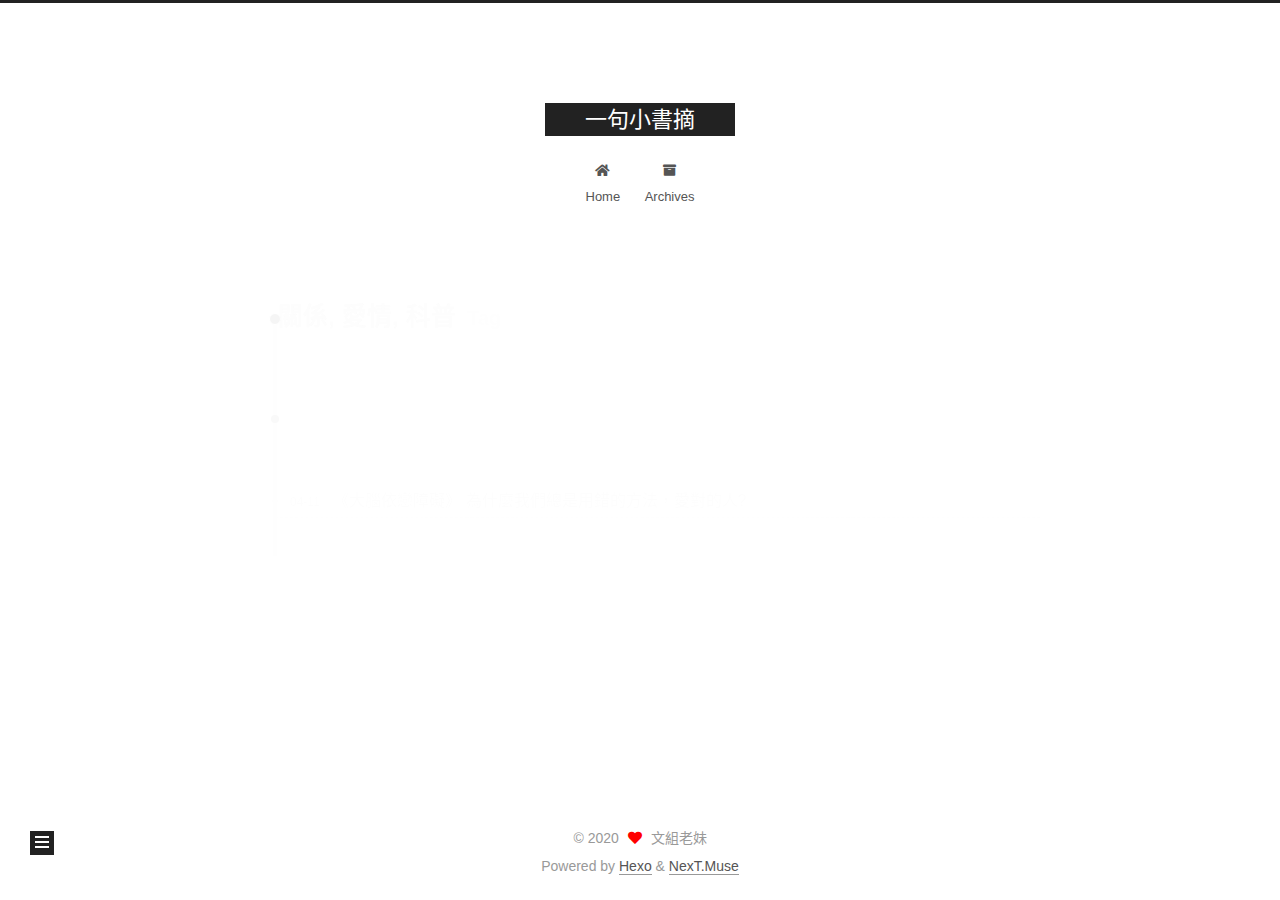
<file: tags/關係-愛情-科普/index.html>
<!DOCTYPE html>
<html lang="zh-tw">
<head>
  <meta charset="UTF-8">
<meta name="viewport" content="width=device-width, initial-scale=1, maximum-scale=2">
<meta name="theme-color" content="#222">
<meta name="generator" content="Hexo 4.2.0">
  <link rel="apple-touch-icon" sizes="180x180" href="/images/apple-touch-icon-next.png">
  <link rel="icon" type="image/png" sizes="32x32" href="/images/favicon-32x32-next.png">
  <link rel="icon" type="image/png" sizes="16x16" href="/images/favicon-16x16-next.png">
  <link rel="mask-icon" href="/images/logo.png" color="#222">

<link rel="stylesheet" href="/css/main.css">


<link rel="stylesheet" href="/lib/font-awesome/css/all.min.css">

<script id="hexo-configurations">
    var NexT = window.NexT || {};
    var CONFIG = {"hostname":"yoursite.com","root":"/","scheme":"Muse","version":"7.8.0","exturl":false,"sidebar":{"position":"left","display":"post","padding":18,"offset":12,"onmobile":false},"copycode":{"enable":false,"show_result":false,"style":null},"back2top":{"enable":true,"sidebar":false,"scrollpercent":false},"bookmark":{"enable":false,"color":"#222","save":"auto"},"fancybox":false,"mediumzoom":false,"lazyload":false,"pangu":false,"comments":{"style":"tabs","active":null,"storage":true,"lazyload":false,"nav":null},"algolia":{"hits":{"per_page":10},"labels":{"input_placeholder":"Search for Posts","hits_empty":"We didn't find any results for the search: ${query}","hits_stats":"${hits} results found in ${time} ms"}},"localsearch":{"enable":false,"trigger":"auto","top_n_per_article":1,"unescape":false,"preload":false},"motion":{"enable":true,"async":false,"transition":{"post_block":"fadeIn","post_header":"slideDownIn","post_body":"slideDownIn","coll_header":"slideLeftIn","sidebar":"slideUpIn"}}};
  </script>

  <meta property="og:type" content="website">
<meta property="og:title" content="一句小書摘">
<meta property="og:url" content="http://yoursite.com/tags/%E9%97%9C%E4%BF%82-%E6%84%9B%E6%83%85-%E7%A7%91%E6%99%AE/index.html">
<meta property="og:site_name" content="一句小書摘">
<meta property="og:locale" content="zh_TW">
<meta property="article:author" content="文組老妹">
<meta name="twitter:card" content="summary">

<link rel="canonical" href="http://yoursite.com/tags/%E9%97%9C%E4%BF%82-%E6%84%9B%E6%83%85-%E7%A7%91%E6%99%AE/">


<script id="page-configurations">
  // https://hexo.io/docs/variables.html
  CONFIG.page = {
    sidebar: "",
    isHome : false,
    isPost : false,
    lang   : 'zh-tw'
  };
</script>

  <title>Tag: 關係, 愛情, 科普 | 一句小書摘</title>
  






  <noscript>
  <style>
  .use-motion .brand,
  .use-motion .menu-item,
  .sidebar-inner,
  .use-motion .post-block,
  .use-motion .pagination,
  .use-motion .comments,
  .use-motion .post-header,
  .use-motion .post-body,
  .use-motion .collection-header { opacity: initial; }

  .use-motion .site-title,
  .use-motion .site-subtitle {
    opacity: initial;
    top: initial;
  }

  .use-motion .logo-line-before i { left: initial; }
  .use-motion .logo-line-after i { right: initial; }
  </style>
</noscript>

</head>

<body itemscope itemtype="http://schema.org/WebPage">
  <div class="container use-motion">
    <div class="headband"></div>

    <header class="header" itemscope itemtype="http://schema.org/WPHeader">
      <div class="header-inner"><div class="site-brand-container">
  <div class="site-nav-toggle">
    <div class="toggle" aria-label="Toggle navigation bar">
      <span class="toggle-line toggle-line-first"></span>
      <span class="toggle-line toggle-line-middle"></span>
      <span class="toggle-line toggle-line-last"></span>
    </div>
  </div>

  <div class="site-meta">

    <a href="/" class="brand" rel="start">
      <span class="logo-line-before"><i></i></span>
      <h1 class="site-title">一句小書摘</h1>
      <span class="logo-line-after"><i></i></span>
    </a>
  </div>

  <div class="site-nav-right">
    <div class="toggle popup-trigger">
    </div>
  </div>
</div>




<nav class="site-nav">
  <ul id="menu" class="main-menu menu">
        <li class="menu-item menu-item-home">

    <a href="/" rel="section"><i class="fa fa-home fa-fw"></i>Home</a>

  </li>
        <li class="menu-item menu-item-archives">

    <a href="/archives/" rel="section"><i class="fa fa-archive fa-fw"></i>Archives</a>

  </li>
  </ul>
</nav>




</div>
    </header>

    
  <div class="back-to-top">
    <i class="fa fa-arrow-up"></i>
    <span>0%</span>
  </div>


    <main class="main">
      <div class="main-inner">
        <div class="content-wrap">
          

          <div class="content tag">
            

  
  
  
  <div class="post-block">
    <div class="posts-collapse">
      <div class="collection-title">
        <h2 class="collection-header">關係, 愛情, 科普
          <small>Tag</small>
        </h2>
      </div>

      
    <div class="collection-year">
      <span class="collection-header">2020</span>
    </div>

  <article itemscope itemtype="http://schema.org/Article">
    <header class="post-header">

      <div class="post-meta">
        <time itemprop="dateCreated"
              datetime="2020-04-11T22:49:04+08:00"
              content="2020-04-11">
          04-11
        </time>
      </div>

      <div class="post-title">
          <a class="post-title-link" href="/2020/04/11/%E5%A4%A7%E8%85%A6%E4%BE%9D%E6%88%80%E9%9A%9C%E7%A4%99/" itemprop="url">
            <span itemprop="name">《大腦依戀障礙》 為什麼我們總是用錯的方法，愛對的人?</span>
          </a>
      </div>

    </header>
  </article>

    </div>
  </div>
  
  
  

  



          </div>
          

<script>
  window.addEventListener('tabs:register', () => {
    let { activeClass } = CONFIG.comments;
    if (CONFIG.comments.storage) {
      activeClass = localStorage.getItem('comments_active') || activeClass;
    }
    if (activeClass) {
      let activeTab = document.querySelector(`a[href="#comment-${activeClass}"]`);
      if (activeTab) {
        activeTab.click();
      }
    }
  });
  if (CONFIG.comments.storage) {
    window.addEventListener('tabs:click', event => {
      if (!event.target.matches('.tabs-comment .tab-content .tab-pane')) return;
      let commentClass = event.target.classList[1];
      localStorage.setItem('comments_active', commentClass);
    });
  }
</script>

        </div>
          
  
  <div class="toggle sidebar-toggle">
    <span class="toggle-line toggle-line-first"></span>
    <span class="toggle-line toggle-line-middle"></span>
    <span class="toggle-line toggle-line-last"></span>
  </div>

  <aside class="sidebar">
    <div class="sidebar-inner">

      <ul class="sidebar-nav motion-element">
        <li class="sidebar-nav-toc">
          Table of Contents
        </li>
        <li class="sidebar-nav-overview">
          Overview
        </li>
      </ul>

      <!--noindex-->
      <div class="post-toc-wrap sidebar-panel">
      </div>
      <!--/noindex-->

      <div class="site-overview-wrap sidebar-panel">
        <div class="site-author motion-element" itemprop="author" itemscope itemtype="http://schema.org/Person">
  <p class="site-author-name" itemprop="name">文組老妹</p>
  <div class="site-description" itemprop="description"></div>
</div>
<div class="site-state-wrap motion-element">
  <nav class="site-state">
      <div class="site-state-item site-state-posts">
          <a href="/archives/">
        
          <span class="site-state-item-count">2</span>
          <span class="site-state-item-name">posts</span>
        </a>
      </div>
      <div class="site-state-item site-state-tags">
        <span class="site-state-item-count">1</span>
        <span class="site-state-item-name">tags</span>
      </div>
  </nav>
</div>



      </div>

    </div>
  </aside>
  <div id="sidebar-dimmer"></div>


      </div>
    </main>

    <footer class="footer">
      <div class="footer-inner">
        

        

<div class="copyright">
  
  &copy; 
  <span itemprop="copyrightYear">2020</span>
  <span class="with-love">
    <i class="fa fa-heart"></i>
  </span>
  <span class="author" itemprop="copyrightHolder">文組老妹</span>
</div>
  <div class="powered-by">Powered by <a href="https://hexo.io/" class="theme-link" rel="noopener" target="_blank">Hexo</a> & <a href="https://muse.theme-next.org/" class="theme-link" rel="noopener" target="_blank">NexT.Muse</a>
  </div>

        








      </div>
    </footer>
  </div>

  
  <script src="/lib/anime.min.js"></script>
  <script src="/lib/velocity/velocity.min.js"></script>
  <script src="/lib/velocity/velocity.ui.min.js"></script>

<script src="/js/utils.js"></script>

<script src="/js/motion.js"></script>


<script src="/js/schemes/muse.js"></script>


<script src="/js/next-boot.js"></script>




  















  

  

</body>
</html>
</file>
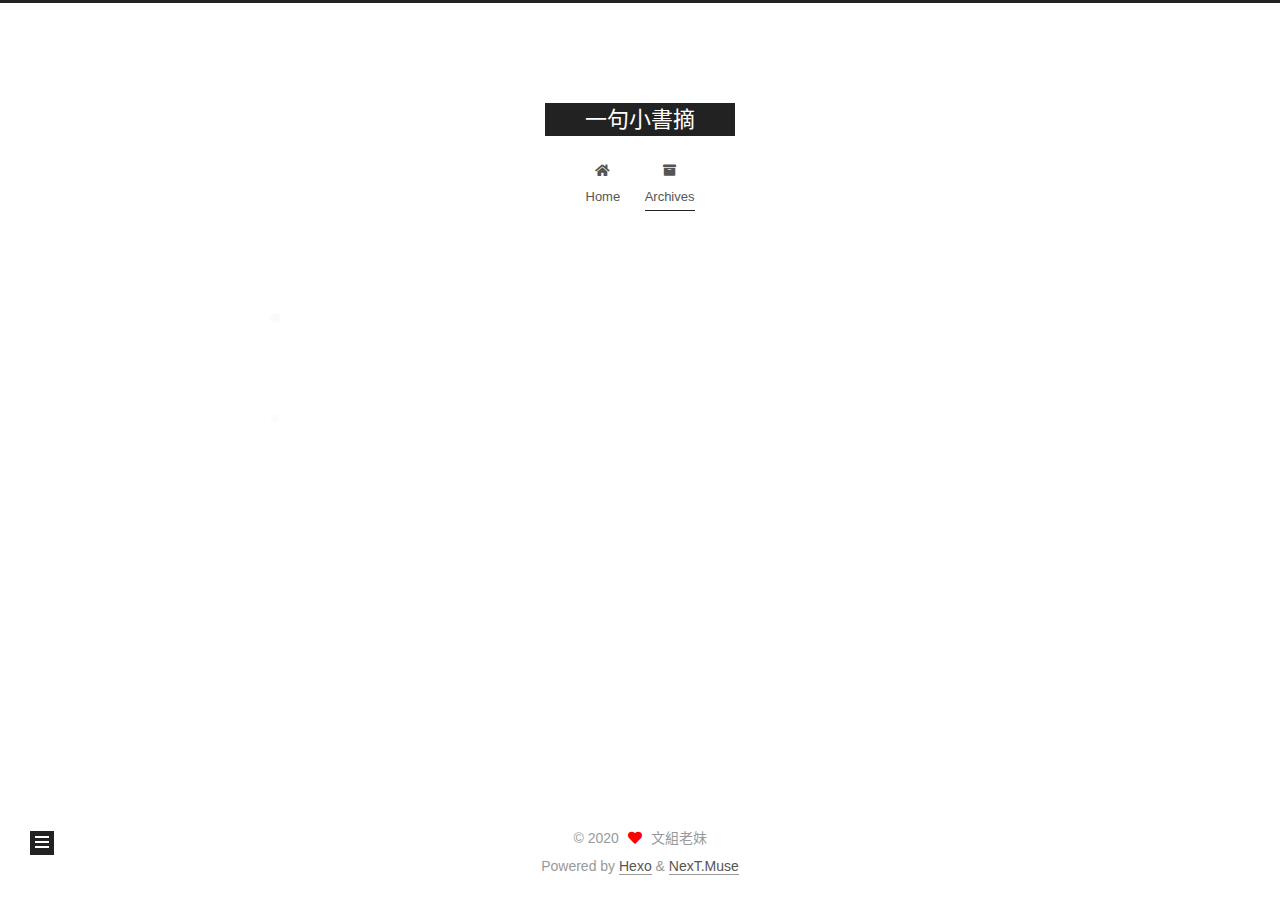
<file: archives/2020/04/index.html>
<!DOCTYPE html>
<html lang="zh-tw">
<head>
  <meta charset="UTF-8">
<meta name="viewport" content="width=device-width, initial-scale=1, maximum-scale=2">
<meta name="theme-color" content="#222">
<meta name="generator" content="Hexo 4.2.0">
  <link rel="apple-touch-icon" sizes="180x180" href="/images/apple-touch-icon-next.png">
  <link rel="icon" type="image/png" sizes="32x32" href="/images/favicon-32x32-next.png">
  <link rel="icon" type="image/png" sizes="16x16" href="/images/favicon-16x16-next.png">
  <link rel="mask-icon" href="/images/logo.png" color="#222">

<link rel="stylesheet" href="/css/main.css">


<link rel="stylesheet" href="/lib/font-awesome/css/all.min.css">

<script id="hexo-configurations">
    var NexT = window.NexT || {};
    var CONFIG = {"hostname":"yoursite.com","root":"/","scheme":"Muse","version":"7.8.0","exturl":false,"sidebar":{"position":"left","display":"post","padding":18,"offset":12,"onmobile":false},"copycode":{"enable":false,"show_result":false,"style":null},"back2top":{"enable":true,"sidebar":false,"scrollpercent":false},"bookmark":{"enable":false,"color":"#222","save":"auto"},"fancybox":false,"mediumzoom":false,"lazyload":false,"pangu":false,"comments":{"style":"tabs","active":null,"storage":true,"lazyload":false,"nav":null},"algolia":{"hits":{"per_page":10},"labels":{"input_placeholder":"Search for Posts","hits_empty":"We didn't find any results for the search: ${query}","hits_stats":"${hits} results found in ${time} ms"}},"localsearch":{"enable":false,"trigger":"auto","top_n_per_article":1,"unescape":false,"preload":false},"motion":{"enable":true,"async":false,"transition":{"post_block":"fadeIn","post_header":"slideDownIn","post_body":"slideDownIn","coll_header":"slideLeftIn","sidebar":"slideUpIn"}}};
  </script>

  <meta property="og:type" content="website">
<meta property="og:title" content="一句小書摘">
<meta property="og:url" content="http://yoursite.com/archives/2020/04/index.html">
<meta property="og:site_name" content="一句小書摘">
<meta property="og:locale" content="zh_TW">
<meta property="article:author" content="文組老妹">
<meta name="twitter:card" content="summary">

<link rel="canonical" href="http://yoursite.com/archives/2020/04/">


<script id="page-configurations">
  // https://hexo.io/docs/variables.html
  CONFIG.page = {
    sidebar: "",
    isHome : false,
    isPost : false,
    lang   : 'zh-tw'
  };
</script>

  <title>Archive | 一句小書摘</title>
  






  <noscript>
  <style>
  .use-motion .brand,
  .use-motion .menu-item,
  .sidebar-inner,
  .use-motion .post-block,
  .use-motion .pagination,
  .use-motion .comments,
  .use-motion .post-header,
  .use-motion .post-body,
  .use-motion .collection-header { opacity: initial; }

  .use-motion .site-title,
  .use-motion .site-subtitle {
    opacity: initial;
    top: initial;
  }

  .use-motion .logo-line-before i { left: initial; }
  .use-motion .logo-line-after i { right: initial; }
  </style>
</noscript>

</head>

<body itemscope itemtype="http://schema.org/WebPage">
  <div class="container use-motion">
    <div class="headband"></div>

    <header class="header" itemscope itemtype="http://schema.org/WPHeader">
      <div class="header-inner"><div class="site-brand-container">
  <div class="site-nav-toggle">
    <div class="toggle" aria-label="Toggle navigation bar">
      <span class="toggle-line toggle-line-first"></span>
      <span class="toggle-line toggle-line-middle"></span>
      <span class="toggle-line toggle-line-last"></span>
    </div>
  </div>

  <div class="site-meta">

    <a href="/" class="brand" rel="start">
      <span class="logo-line-before"><i></i></span>
      <h1 class="site-title">一句小書摘</h1>
      <span class="logo-line-after"><i></i></span>
    </a>
  </div>

  <div class="site-nav-right">
    <div class="toggle popup-trigger">
    </div>
  </div>
</div>




<nav class="site-nav">
  <ul id="menu" class="main-menu menu">
        <li class="menu-item menu-item-home">

    <a href="/" rel="section"><i class="fa fa-home fa-fw"></i>Home</a>

  </li>
        <li class="menu-item menu-item-archives">

    <a href="/archives/" rel="section"><i class="fa fa-archive fa-fw"></i>Archives</a>

  </li>
  </ul>
</nav>




</div>
    </header>

    
  <div class="back-to-top">
    <i class="fa fa-arrow-up"></i>
    <span>0%</span>
  </div>


    <main class="main">
      <div class="main-inner">
        <div class="content-wrap">
          

          <div class="content archive">
            

  
  
  
  <div class="post-block">
    <div class="posts-collapse">
      <div class="collection-title">
        <span class="collection-header">Um..! 2 posts in total. Keep on posting.</span>
      </div>

      
    <div class="collection-year">
      <span class="collection-header">2020</span>
    </div>

  <article itemscope itemtype="http://schema.org/Article">
    <header class="post-header">

      <div class="post-meta">
        <time itemprop="dateCreated"
              datetime="2020-04-11T22:49:04+08:00"
              content="2020-04-11">
          04-11
        </time>
      </div>

      <div class="post-title">
          <a class="post-title-link" href="/2020/04/11/%E5%A4%A7%E8%85%A6%E4%BE%9D%E6%88%80%E9%9A%9C%E7%A4%99/" itemprop="url">
            <span itemprop="name">《大腦依戀障礙》 為什麼我們總是用錯的方法，愛對的人?</span>
          </a>
      </div>

    </header>
  </article>

  <article itemscope itemtype="http://schema.org/Article">
    <header class="post-header">

      <div class="post-meta">
        <time itemprop="dateCreated"
              datetime="2020-04-11T22:00:12+08:00"
              content="2020-04-11">
          04-11
        </time>
      </div>

      <div class="post-title">
          <a class="post-title-link" href="/2020/04/11/hello-world/" itemprop="url">
            <span itemprop="name">Hello World</span>
          </a>
      </div>

    </header>
  </article>


    </div>
  </div>
  
  
  

  



          </div>
          

<script>
  window.addEventListener('tabs:register', () => {
    let { activeClass } = CONFIG.comments;
    if (CONFIG.comments.storage) {
      activeClass = localStorage.getItem('comments_active') || activeClass;
    }
    if (activeClass) {
      let activeTab = document.querySelector(`a[href="#comment-${activeClass}"]`);
      if (activeTab) {
        activeTab.click();
      }
    }
  });
  if (CONFIG.comments.storage) {
    window.addEventListener('tabs:click', event => {
      if (!event.target.matches('.tabs-comment .tab-content .tab-pane')) return;
      let commentClass = event.target.classList[1];
      localStorage.setItem('comments_active', commentClass);
    });
  }
</script>

        </div>
          
  
  <div class="toggle sidebar-toggle">
    <span class="toggle-line toggle-line-first"></span>
    <span class="toggle-line toggle-line-middle"></span>
    <span class="toggle-line toggle-line-last"></span>
  </div>

  <aside class="sidebar">
    <div class="sidebar-inner">

      <ul class="sidebar-nav motion-element">
        <li class="sidebar-nav-toc">
          Table of Contents
        </li>
        <li class="sidebar-nav-overview">
          Overview
        </li>
      </ul>

      <!--noindex-->
      <div class="post-toc-wrap sidebar-panel">
      </div>
      <!--/noindex-->

      <div class="site-overview-wrap sidebar-panel">
        <div class="site-author motion-element" itemprop="author" itemscope itemtype="http://schema.org/Person">
  <p class="site-author-name" itemprop="name">文組老妹</p>
  <div class="site-description" itemprop="description"></div>
</div>
<div class="site-state-wrap motion-element">
  <nav class="site-state">
      <div class="site-state-item site-state-posts">
          <a href="/archives/">
        
          <span class="site-state-item-count">2</span>
          <span class="site-state-item-name">posts</span>
        </a>
      </div>
      <div class="site-state-item site-state-tags">
        <span class="site-state-item-count">1</span>
        <span class="site-state-item-name">tags</span>
      </div>
  </nav>
</div>



      </div>

    </div>
  </aside>
  <div id="sidebar-dimmer"></div>


      </div>
    </main>

    <footer class="footer">
      <div class="footer-inner">
        

        

<div class="copyright">
  
  &copy; 
  <span itemprop="copyrightYear">2020</span>
  <span class="with-love">
    <i class="fa fa-heart"></i>
  </span>
  <span class="author" itemprop="copyrightHolder">文組老妹</span>
</div>
  <div class="powered-by">Powered by <a href="https://hexo.io/" class="theme-link" rel="noopener" target="_blank">Hexo</a> & <a href="https://muse.theme-next.org/" class="theme-link" rel="noopener" target="_blank">NexT.Muse</a>
  </div>

        








      </div>
    </footer>
  </div>

  
  <script src="/lib/anime.min.js"></script>
  <script src="/lib/velocity/velocity.min.js"></script>
  <script src="/lib/velocity/velocity.ui.min.js"></script>

<script src="/js/utils.js"></script>

<script src="/js/motion.js"></script>


<script src="/js/schemes/muse.js"></script>


<script src="/js/next-boot.js"></script>




  















  

  

</body>
</html>
</file>
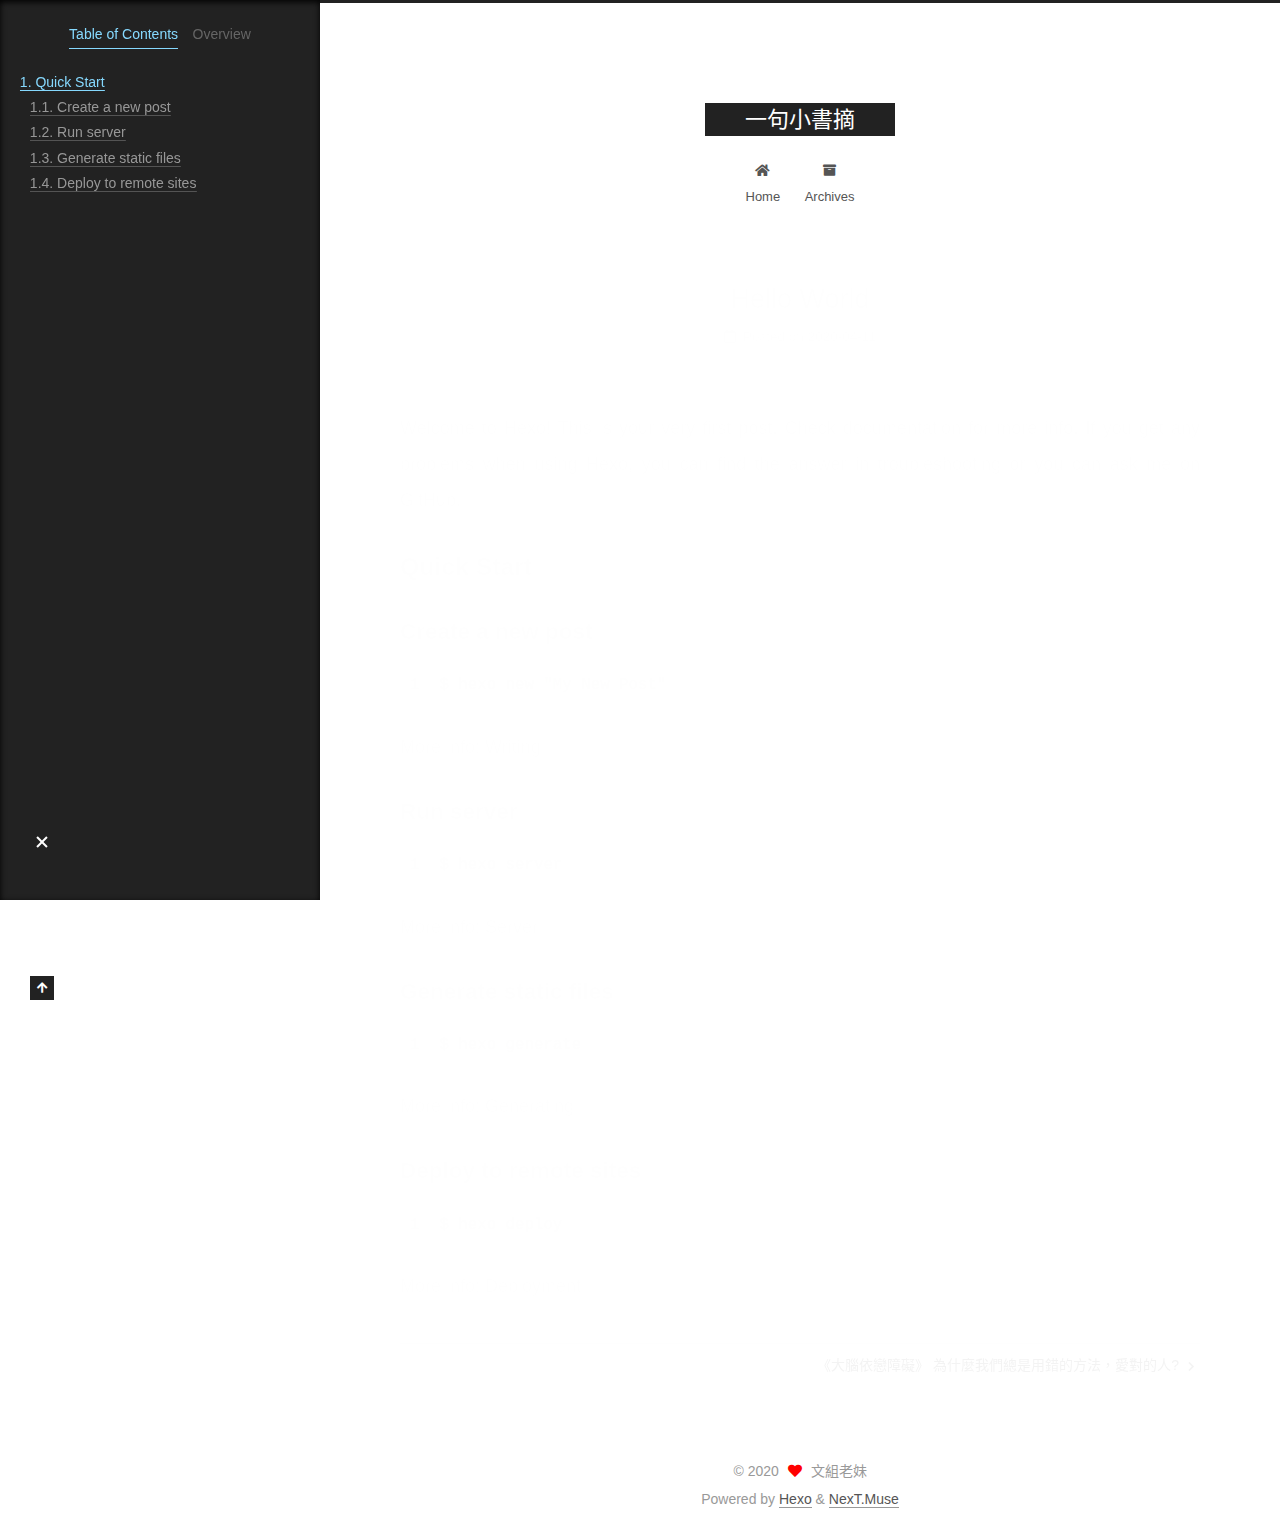
<file: 2020/04/11/hello-world/index.html>
<!DOCTYPE html>
<html lang="zh-tw">
<head>
  <meta charset="UTF-8">
<meta name="viewport" content="width=device-width, initial-scale=1, maximum-scale=2">
<meta name="theme-color" content="#222">
<meta name="generator" content="Hexo 4.2.0">
  <link rel="apple-touch-icon" sizes="180x180" href="/images/apple-touch-icon-next.png">
  <link rel="icon" type="image/png" sizes="32x32" href="/images/favicon-32x32-next.png">
  <link rel="icon" type="image/png" sizes="16x16" href="/images/favicon-16x16-next.png">
  <link rel="mask-icon" href="/images/logo.png" color="#222">

<link rel="stylesheet" href="/css/main.css">


<link rel="stylesheet" href="/lib/font-awesome/css/all.min.css">

<script id="hexo-configurations">
    var NexT = window.NexT || {};
    var CONFIG = {"hostname":"yoursite.com","root":"/","scheme":"Muse","version":"7.8.0","exturl":false,"sidebar":{"position":"left","display":"post","padding":18,"offset":12,"onmobile":false},"copycode":{"enable":false,"show_result":false,"style":null},"back2top":{"enable":true,"sidebar":false,"scrollpercent":false},"bookmark":{"enable":false,"color":"#222","save":"auto"},"fancybox":false,"mediumzoom":false,"lazyload":false,"pangu":false,"comments":{"style":"tabs","active":null,"storage":true,"lazyload":false,"nav":null},"algolia":{"hits":{"per_page":10},"labels":{"input_placeholder":"Search for Posts","hits_empty":"We didn't find any results for the search: ${query}","hits_stats":"${hits} results found in ${time} ms"}},"localsearch":{"enable":false,"trigger":"auto","top_n_per_article":1,"unescape":false,"preload":false},"motion":{"enable":true,"async":false,"transition":{"post_block":"fadeIn","post_header":"slideDownIn","post_body":"slideDownIn","coll_header":"slideLeftIn","sidebar":"slideUpIn"}}};
  </script>

  <meta name="description" content="Welcome to Hexo! This is your very first post. Check documentation for more info. If you get any problems when using Hexo, you can find the answer in troubleshooting or you can ask me on GitHub. Quick">
<meta property="og:type" content="article">
<meta property="og:title" content="Hello World">
<meta property="og:url" content="http://yoursite.com/2020/04/11/hello-world/index.html">
<meta property="og:site_name" content="一句小書摘">
<meta property="og:description" content="Welcome to Hexo! This is your very first post. Check documentation for more info. If you get any problems when using Hexo, you can find the answer in troubleshooting or you can ask me on GitHub. Quick">
<meta property="og:locale" content="zh_TW">
<meta property="article:published_time" content="2020-04-11T14:00:12.758Z">
<meta property="article:modified_time" content="2020-04-11T14:00:12.759Z">
<meta property="article:author" content="文組老妹">
<meta name="twitter:card" content="summary">

<link rel="canonical" href="http://yoursite.com/2020/04/11/hello-world/">


<script id="page-configurations">
  // https://hexo.io/docs/variables.html
  CONFIG.page = {
    sidebar: "",
    isHome : false,
    isPost : true,
    lang   : 'zh-tw'
  };
</script>

  <title>Hello World | 一句小書摘</title>
  






  <noscript>
  <style>
  .use-motion .brand,
  .use-motion .menu-item,
  .sidebar-inner,
  .use-motion .post-block,
  .use-motion .pagination,
  .use-motion .comments,
  .use-motion .post-header,
  .use-motion .post-body,
  .use-motion .collection-header { opacity: initial; }

  .use-motion .site-title,
  .use-motion .site-subtitle {
    opacity: initial;
    top: initial;
  }

  .use-motion .logo-line-before i { left: initial; }
  .use-motion .logo-line-after i { right: initial; }
  </style>
</noscript>

</head>

<body itemscope itemtype="http://schema.org/WebPage">
  <div class="container use-motion">
    <div class="headband"></div>

    <header class="header" itemscope itemtype="http://schema.org/WPHeader">
      <div class="header-inner"><div class="site-brand-container">
  <div class="site-nav-toggle">
    <div class="toggle" aria-label="Toggle navigation bar">
      <span class="toggle-line toggle-line-first"></span>
      <span class="toggle-line toggle-line-middle"></span>
      <span class="toggle-line toggle-line-last"></span>
    </div>
  </div>

  <div class="site-meta">

    <a href="/" class="brand" rel="start">
      <span class="logo-line-before"><i></i></span>
      <h1 class="site-title">一句小書摘</h1>
      <span class="logo-line-after"><i></i></span>
    </a>
  </div>

  <div class="site-nav-right">
    <div class="toggle popup-trigger">
    </div>
  </div>
</div>




<nav class="site-nav">
  <ul id="menu" class="main-menu menu">
        <li class="menu-item menu-item-home">

    <a href="/" rel="section"><i class="fa fa-home fa-fw"></i>Home</a>

  </li>
        <li class="menu-item menu-item-archives">

    <a href="/archives/" rel="section"><i class="fa fa-archive fa-fw"></i>Archives</a>

  </li>
  </ul>
</nav>




</div>
    </header>

    
  <div class="back-to-top">
    <i class="fa fa-arrow-up"></i>
    <span>0%</span>
  </div>


    <main class="main">
      <div class="main-inner">
        <div class="content-wrap">
          

          <div class="content post posts-expand">
            

    
  
  
  <article itemscope itemtype="http://schema.org/Article" class="post-block" lang="zh-tw">
    <link itemprop="mainEntityOfPage" href="http://yoursite.com/2020/04/11/hello-world/">

    <span hidden itemprop="author" itemscope itemtype="http://schema.org/Person">
      <meta itemprop="image" content="/images/avatar.gif">
      <meta itemprop="name" content="文組老妹">
      <meta itemprop="description" content="">
    </span>

    <span hidden itemprop="publisher" itemscope itemtype="http://schema.org/Organization">
      <meta itemprop="name" content="一句小書摘">
    </span>
      <header class="post-header">
        <h1 class="post-title" itemprop="name headline">
          Hello World
        </h1>

        <div class="post-meta">
            <span class="post-meta-item">
              <span class="post-meta-item-icon">
                <i class="far fa-calendar"></i>
              </span>
              <span class="post-meta-item-text">Posted on</span>

              <time title="Created: 2020-04-11 22:00:12" itemprop="dateCreated datePublished" datetime="2020-04-11T22:00:12+08:00">2020-04-11</time>
            </span>

          

        </div>
      </header>

    
    
    
    <div class="post-body" itemprop="articleBody">

      
        <p>Welcome to <a href="https://hexo.io/" target="_blank" rel="noopener">Hexo</a>! This is your very first post. Check <a href="https://hexo.io/docs/" target="_blank" rel="noopener">documentation</a> for more info. If you get any problems when using Hexo, you can find the answer in <a href="https://hexo.io/docs/troubleshooting.html" target="_blank" rel="noopener">troubleshooting</a> or you can ask me on <a href="https://github.com/hexojs/hexo/issues" target="_blank" rel="noopener">GitHub</a>.</p>
<h2 id="Quick-Start"><a href="#Quick-Start" class="headerlink" title="Quick Start"></a>Quick Start</h2><h3 id="Create-a-new-post"><a href="#Create-a-new-post" class="headerlink" title="Create a new post"></a>Create a new post</h3><figure class="highlight bash"><table><tr><td class="gutter"><pre><span class="line">1</span><br></pre></td><td class="code"><pre><span class="line">$ hexo new <span class="string">"My New Post"</span></span><br></pre></td></tr></table></figure>

<p>More info: <a href="https://hexo.io/docs/writing.html" target="_blank" rel="noopener">Writing</a></p>
<h3 id="Run-server"><a href="#Run-server" class="headerlink" title="Run server"></a>Run server</h3><figure class="highlight bash"><table><tr><td class="gutter"><pre><span class="line">1</span><br></pre></td><td class="code"><pre><span class="line">$ hexo server</span><br></pre></td></tr></table></figure>

<p>More info: <a href="https://hexo.io/docs/server.html" target="_blank" rel="noopener">Server</a></p>
<h3 id="Generate-static-files"><a href="#Generate-static-files" class="headerlink" title="Generate static files"></a>Generate static files</h3><figure class="highlight bash"><table><tr><td class="gutter"><pre><span class="line">1</span><br></pre></td><td class="code"><pre><span class="line">$ hexo generate</span><br></pre></td></tr></table></figure>

<p>More info: <a href="https://hexo.io/docs/generating.html" target="_blank" rel="noopener">Generating</a></p>
<h3 id="Deploy-to-remote-sites"><a href="#Deploy-to-remote-sites" class="headerlink" title="Deploy to remote sites"></a>Deploy to remote sites</h3><figure class="highlight bash"><table><tr><td class="gutter"><pre><span class="line">1</span><br></pre></td><td class="code"><pre><span class="line">$ hexo deploy</span><br></pre></td></tr></table></figure>

<p>More info: <a href="https://hexo.io/docs/one-command-deployment.html" target="_blank" rel="noopener">Deployment</a></p>

    </div>

    
    
    

      <footer class="post-footer">

        


        
    <div class="post-nav">
      <div class="post-nav-item"></div>
      <div class="post-nav-item">
    <a href="/2020/04/11/%E5%A4%A7%E8%85%A6%E4%BE%9D%E6%88%80%E9%9A%9C%E7%A4%99/" rel="next" title="《大腦依戀障礙》 為什麼我們總是用錯的方法，愛對的人?">
      《大腦依戀障礙》 為什麼我們總是用錯的方法，愛對的人? <i class="fa fa-chevron-right"></i>
    </a></div>
    </div>
      </footer>
    
  </article>
  
  
  



          </div>
          

<script>
  window.addEventListener('tabs:register', () => {
    let { activeClass } = CONFIG.comments;
    if (CONFIG.comments.storage) {
      activeClass = localStorage.getItem('comments_active') || activeClass;
    }
    if (activeClass) {
      let activeTab = document.querySelector(`a[href="#comment-${activeClass}"]`);
      if (activeTab) {
        activeTab.click();
      }
    }
  });
  if (CONFIG.comments.storage) {
    window.addEventListener('tabs:click', event => {
      if (!event.target.matches('.tabs-comment .tab-content .tab-pane')) return;
      let commentClass = event.target.classList[1];
      localStorage.setItem('comments_active', commentClass);
    });
  }
</script>

        </div>
          
  
  <div class="toggle sidebar-toggle">
    <span class="toggle-line toggle-line-first"></span>
    <span class="toggle-line toggle-line-middle"></span>
    <span class="toggle-line toggle-line-last"></span>
  </div>

  <aside class="sidebar">
    <div class="sidebar-inner">

      <ul class="sidebar-nav motion-element">
        <li class="sidebar-nav-toc">
          Table of Contents
        </li>
        <li class="sidebar-nav-overview">
          Overview
        </li>
      </ul>

      <!--noindex-->
      <div class="post-toc-wrap sidebar-panel">
          <div class="post-toc motion-element"><ol class="nav"><li class="nav-item nav-level-2"><a class="nav-link" href="#Quick-Start"><span class="nav-number">1.</span> <span class="nav-text">Quick Start</span></a><ol class="nav-child"><li class="nav-item nav-level-3"><a class="nav-link" href="#Create-a-new-post"><span class="nav-number">1.1.</span> <span class="nav-text">Create a new post</span></a></li><li class="nav-item nav-level-3"><a class="nav-link" href="#Run-server"><span class="nav-number">1.2.</span> <span class="nav-text">Run server</span></a></li><li class="nav-item nav-level-3"><a class="nav-link" href="#Generate-static-files"><span class="nav-number">1.3.</span> <span class="nav-text">Generate static files</span></a></li><li class="nav-item nav-level-3"><a class="nav-link" href="#Deploy-to-remote-sites"><span class="nav-number">1.4.</span> <span class="nav-text">Deploy to remote sites</span></a></li></ol></li></ol></div>
      </div>
      <!--/noindex-->

      <div class="site-overview-wrap sidebar-panel">
        <div class="site-author motion-element" itemprop="author" itemscope itemtype="http://schema.org/Person">
  <p class="site-author-name" itemprop="name">文組老妹</p>
  <div class="site-description" itemprop="description"></div>
</div>
<div class="site-state-wrap motion-element">
  <nav class="site-state">
      <div class="site-state-item site-state-posts">
          <a href="/archives/">
        
          <span class="site-state-item-count">2</span>
          <span class="site-state-item-name">posts</span>
        </a>
      </div>
      <div class="site-state-item site-state-tags">
        <span class="site-state-item-count">1</span>
        <span class="site-state-item-name">tags</span>
      </div>
  </nav>
</div>



      </div>

    </div>
  </aside>
  <div id="sidebar-dimmer"></div>


      </div>
    </main>

    <footer class="footer">
      <div class="footer-inner">
        

        

<div class="copyright">
  
  &copy; 
  <span itemprop="copyrightYear">2020</span>
  <span class="with-love">
    <i class="fa fa-heart"></i>
  </span>
  <span class="author" itemprop="copyrightHolder">文組老妹</span>
</div>
  <div class="powered-by">Powered by <a href="https://hexo.io/" class="theme-link" rel="noopener" target="_blank">Hexo</a> & <a href="https://muse.theme-next.org/" class="theme-link" rel="noopener" target="_blank">NexT.Muse</a>
  </div>

        








      </div>
    </footer>
  </div>

  
  <script src="/lib/anime.min.js"></script>
  <script src="/lib/velocity/velocity.min.js"></script>
  <script src="/lib/velocity/velocity.ui.min.js"></script>

<script src="/js/utils.js"></script>

<script src="/js/motion.js"></script>


<script src="/js/schemes/muse.js"></script>


<script src="/js/next-boot.js"></script>




  















  

  

</body>
</html>
</file>
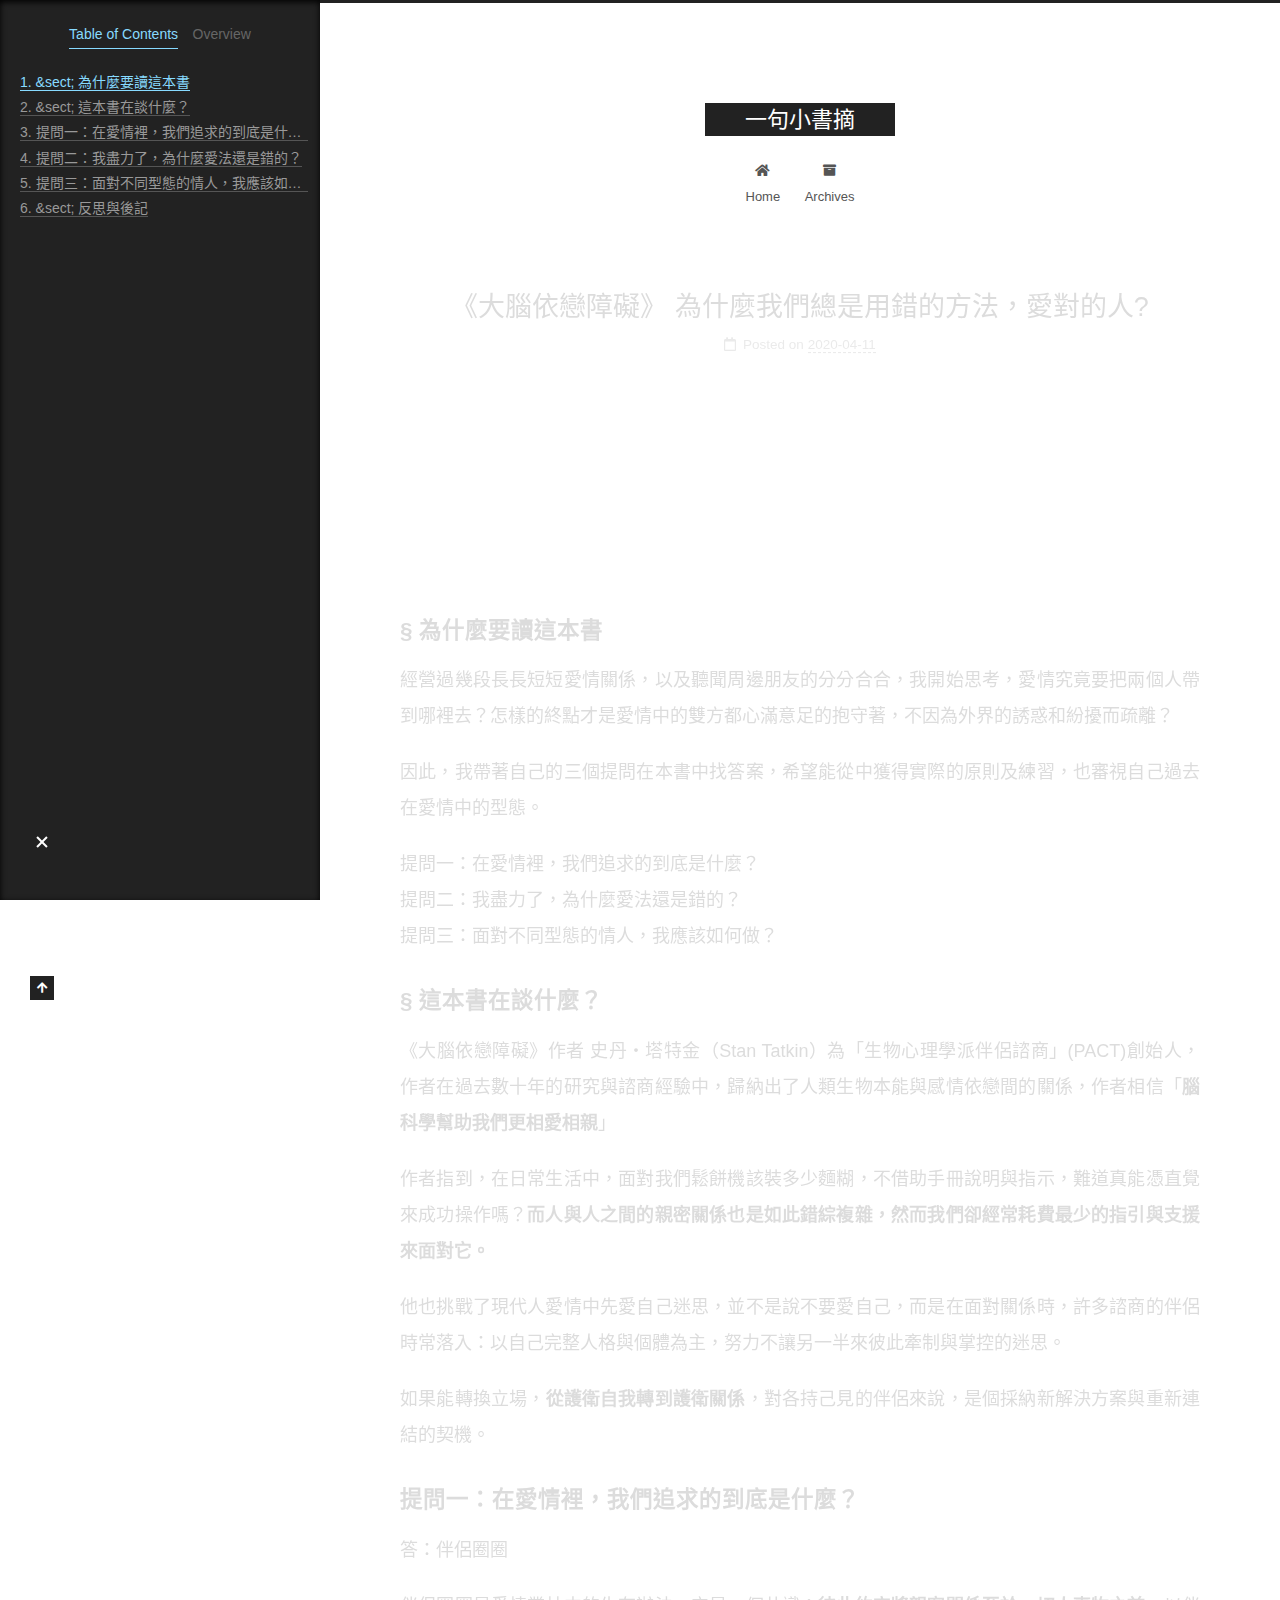
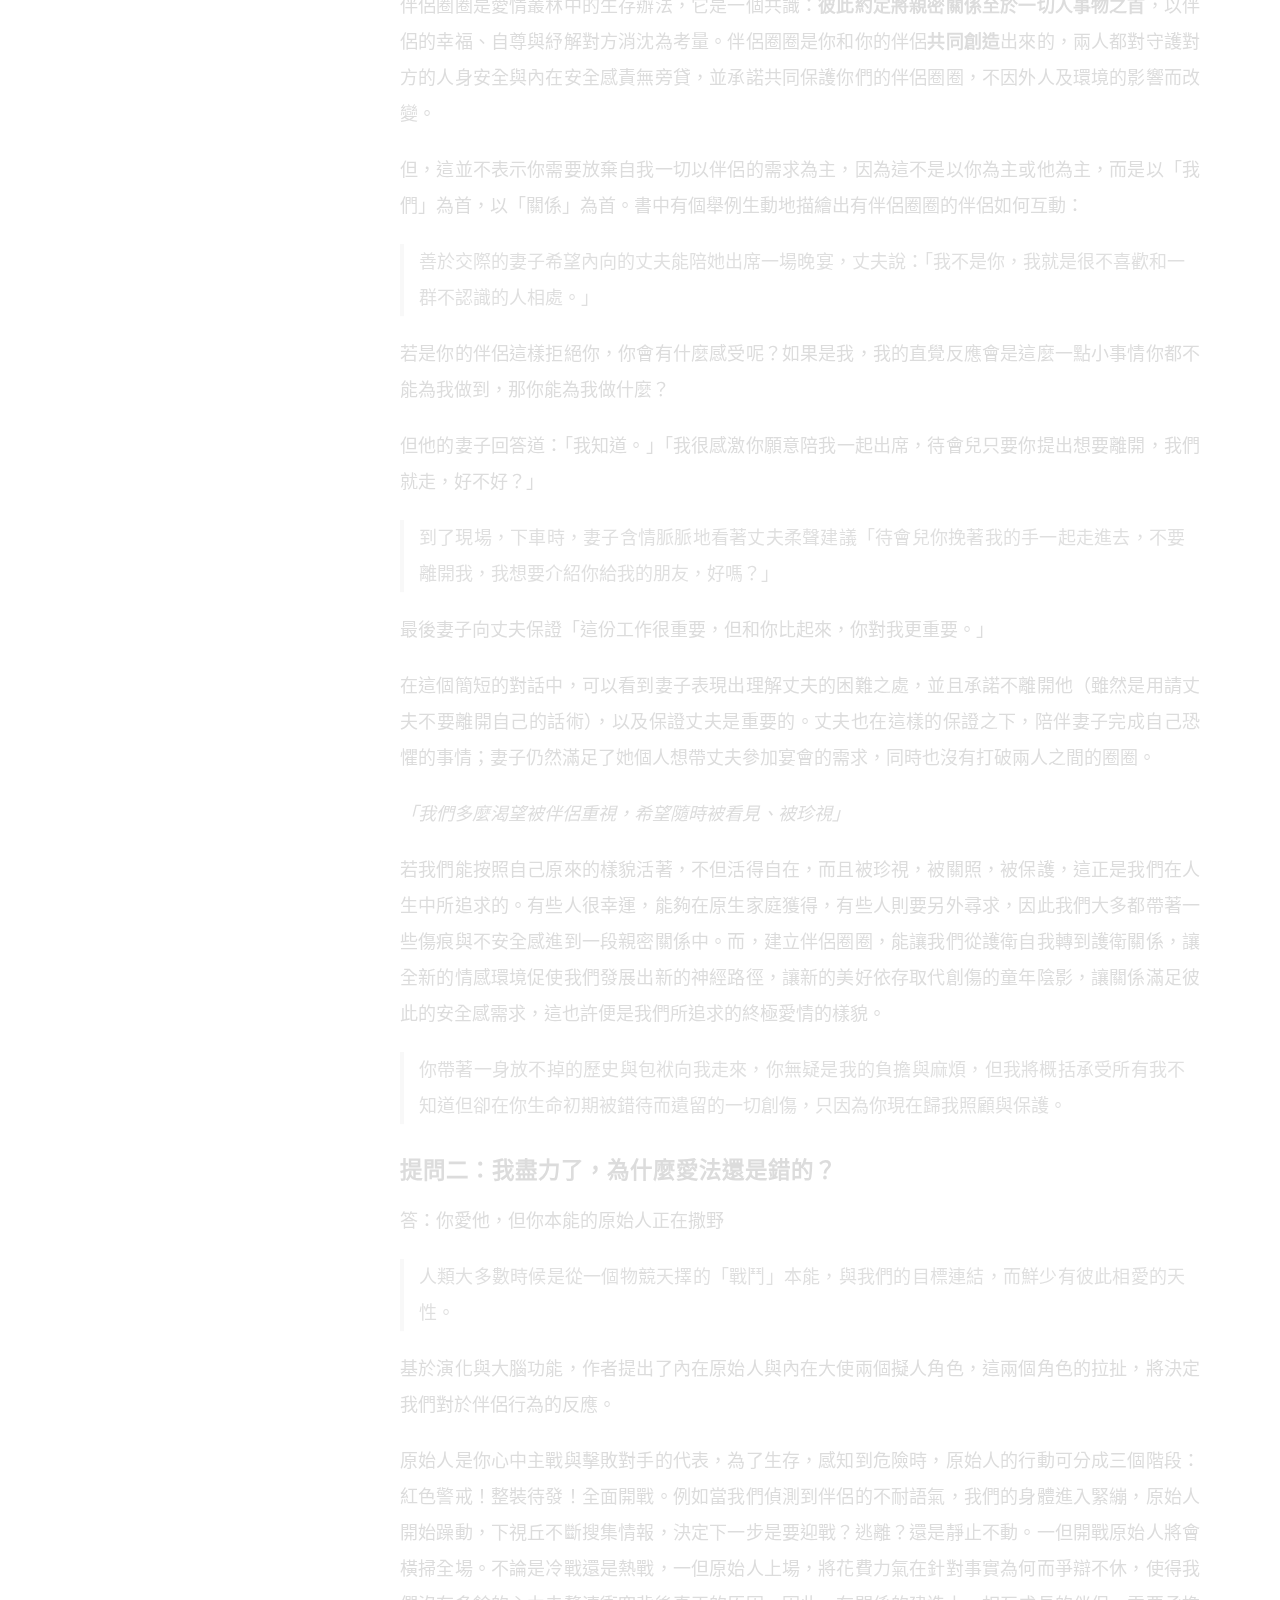
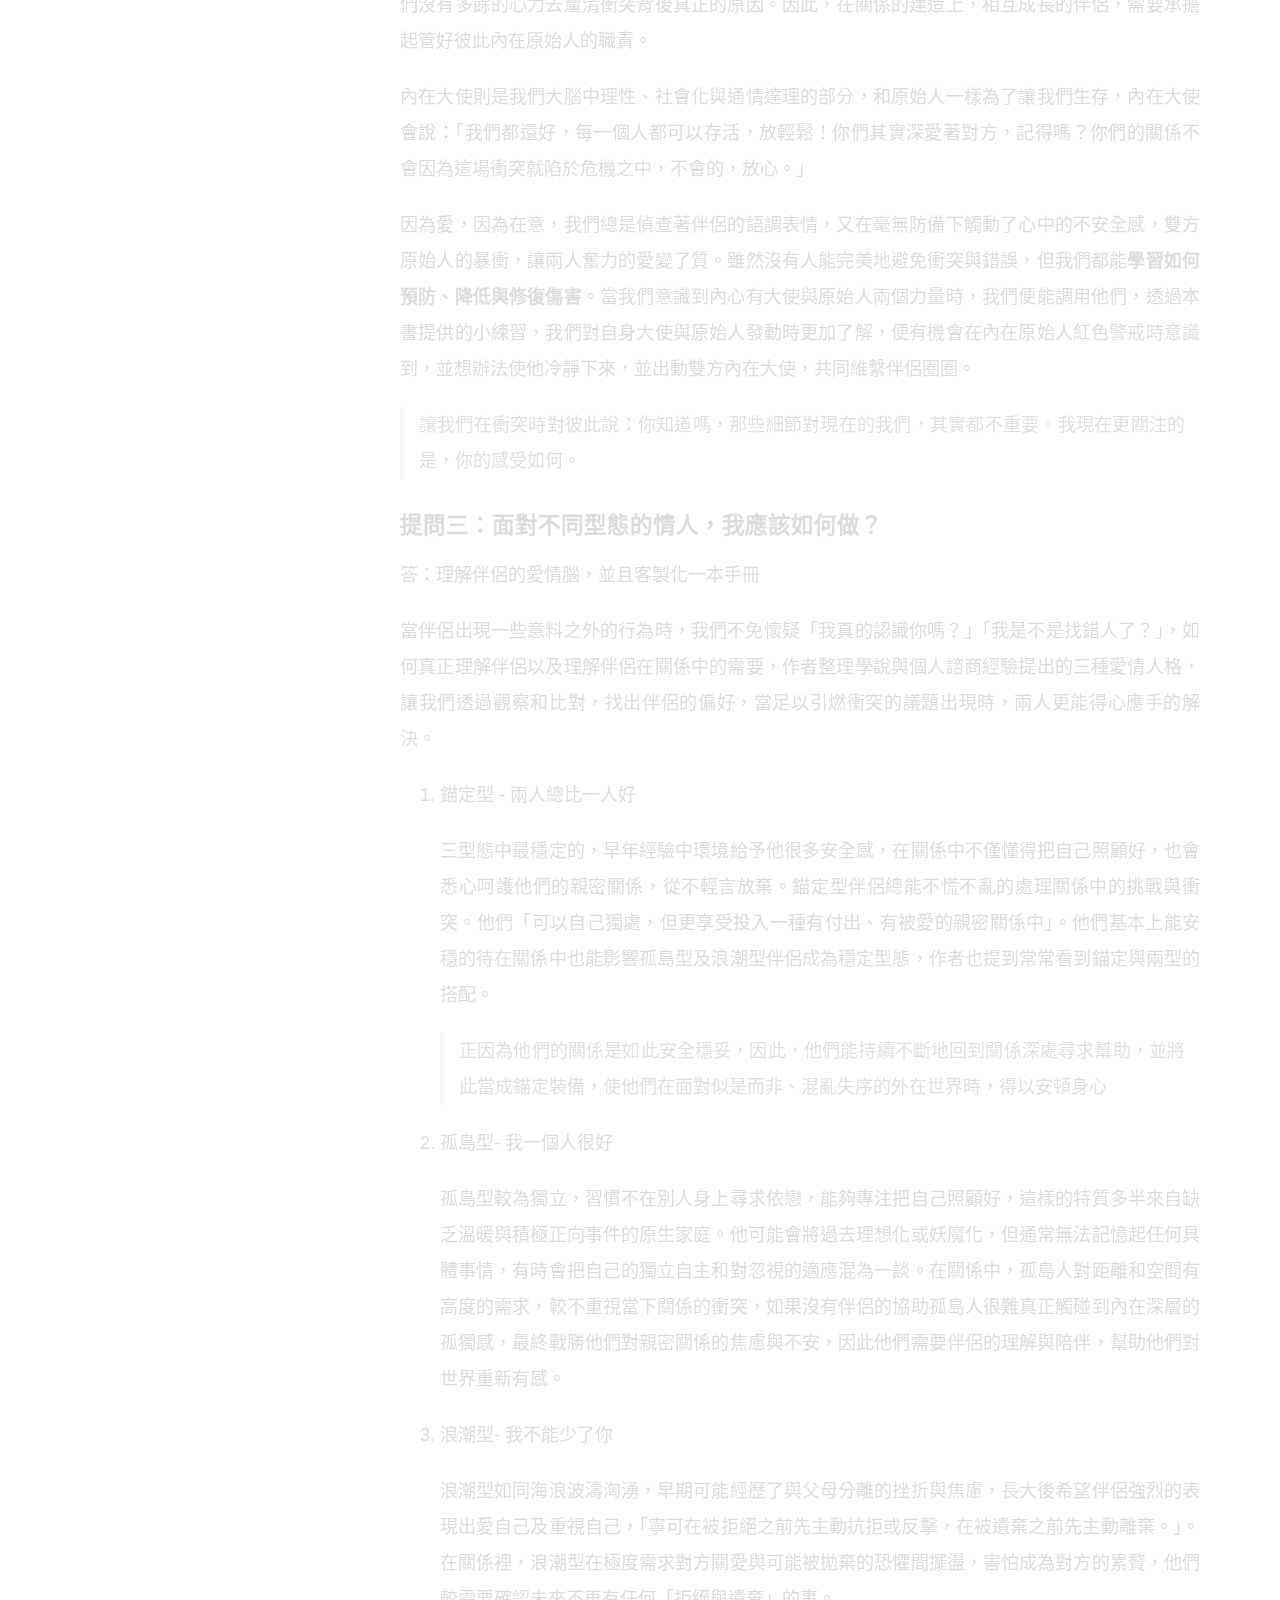
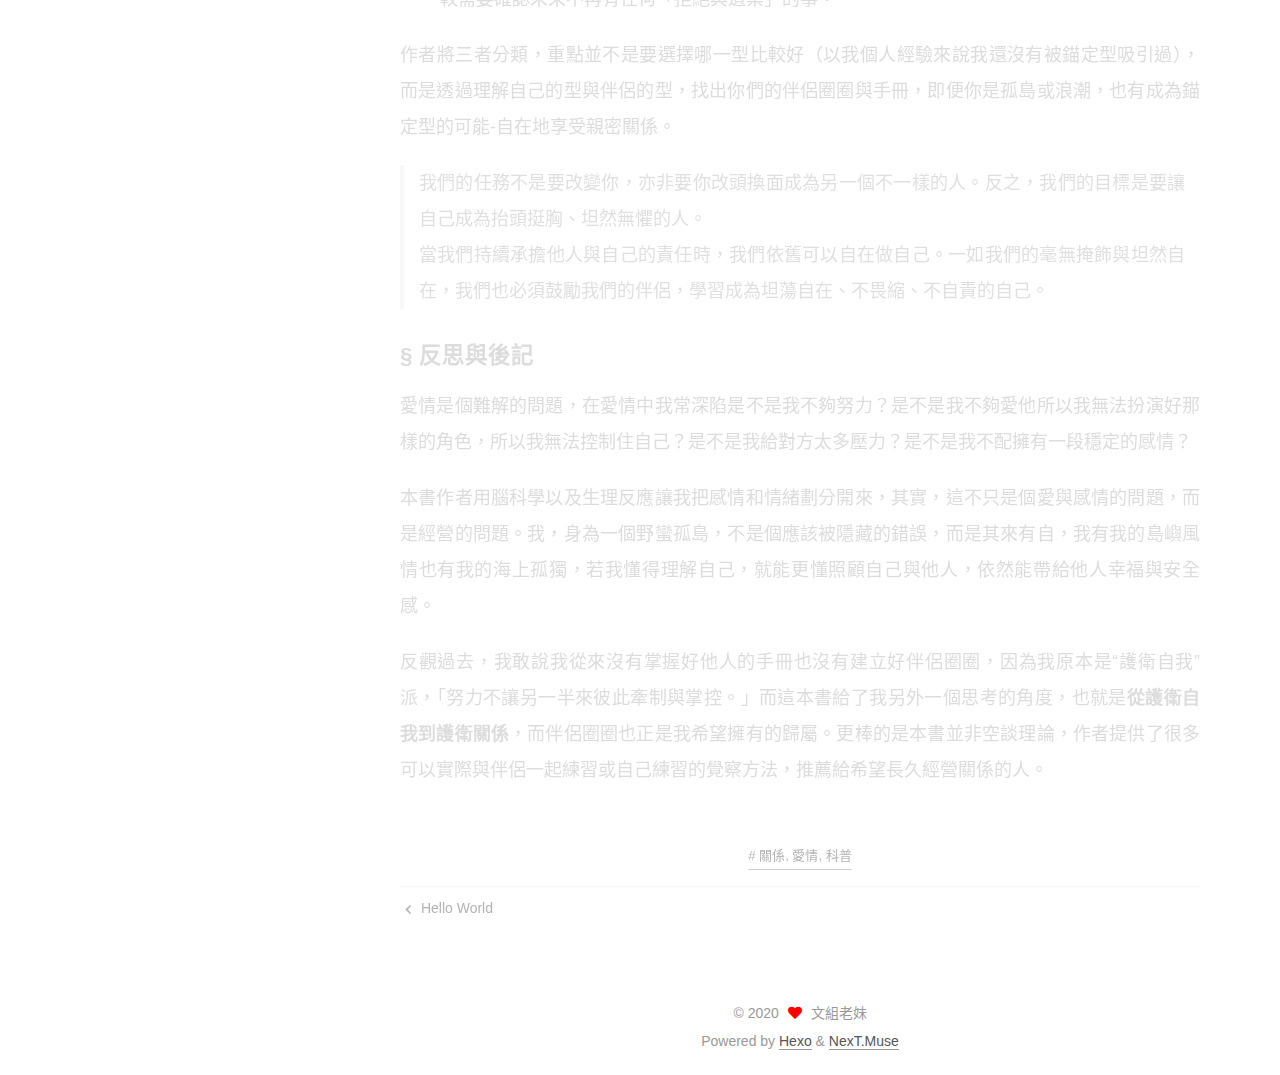
<file: 2020/04/11/大腦依戀障礙/index.html>
<!DOCTYPE html>
<html lang="zh-tw">
<head>
  <meta charset="UTF-8">
<meta name="viewport" content="width=device-width, initial-scale=1, maximum-scale=2">
<meta name="theme-color" content="#222">
<meta name="generator" content="Hexo 4.2.0">
  <link rel="apple-touch-icon" sizes="180x180" href="/images/apple-touch-icon-next.png">
  <link rel="icon" type="image/png" sizes="32x32" href="/images/favicon-32x32-next.png">
  <link rel="icon" type="image/png" sizes="16x16" href="/images/favicon-16x16-next.png">
  <link rel="mask-icon" href="/images/logo.png" color="#222">

<link rel="stylesheet" href="/css/main.css">


<link rel="stylesheet" href="/lib/font-awesome/css/all.min.css">

<script id="hexo-configurations">
    var NexT = window.NexT || {};
    var CONFIG = {"hostname":"yoursite.com","root":"/","scheme":"Muse","version":"7.8.0","exturl":false,"sidebar":{"position":"left","display":"post","padding":18,"offset":12,"onmobile":false},"copycode":{"enable":false,"show_result":false,"style":null},"back2top":{"enable":true,"sidebar":false,"scrollpercent":false},"bookmark":{"enable":false,"color":"#222","save":"auto"},"fancybox":false,"mediumzoom":false,"lazyload":false,"pangu":false,"comments":{"style":"tabs","active":null,"storage":true,"lazyload":false,"nav":null},"algolia":{"hits":{"per_page":10},"labels":{"input_placeholder":"Search for Posts","hits_empty":"We didn't find any results for the search: ${query}","hits_stats":"${hits} results found in ${time} ms"}},"localsearch":{"enable":false,"trigger":"auto","top_n_per_article":1,"unescape":false,"preload":false},"motion":{"enable":true,"async":false,"transition":{"post_block":"fadeIn","post_header":"slideDownIn","post_body":"slideDownIn","coll_header":"slideLeftIn","sidebar":"slideUpIn"}}};
  </script>

  <meta name="description" content="&amp;sect; 為什麼要讀這本書經營過幾段長長短短愛情關係，以及聽聞周邊朋友的分分合合，我開始思考，愛情究竟要把兩個人帶到哪裡去？怎樣的終點才是愛情中的雙方都心滿意足的抱守著，不因為外界的誘惑和紛擾而疏離？ 因此，我帶著自己的三個提問在本書中找答案，希望能從中獲得實際的原則及練習，也審視自己過去在愛情中的型態。 提問一：在愛情裡，我們追求的到底是什麼？提問二：我盡力了，為什麼愛法還是錯的？提問">
<meta property="og:type" content="article">
<meta property="og:title" content="《大腦依戀障礙》 為什麼我們總是用錯的方法，愛對的人?">
<meta property="og:url" content="http://yoursite.com/2020/04/11/%E5%A4%A7%E8%85%A6%E4%BE%9D%E6%88%80%E9%9A%9C%E7%A4%99/index.html">
<meta property="og:site_name" content="一句小書摘">
<meta property="og:description" content="&amp;sect; 為什麼要讀這本書經營過幾段長長短短愛情關係，以及聽聞周邊朋友的分分合合，我開始思考，愛情究竟要把兩個人帶到哪裡去？怎樣的終點才是愛情中的雙方都心滿意足的抱守著，不因為外界的誘惑和紛擾而疏離？ 因此，我帶著自己的三個提問在本書中找答案，希望能從中獲得實際的原則及練習，也審視自己過去在愛情中的型態。 提問一：在愛情裡，我們追求的到底是什麼？提問二：我盡力了，為什麼愛法還是錯的？提問">
<meta property="og:locale" content="zh_TW">
<meta property="article:published_time" content="2020-04-11T14:49:04.068Z">
<meta property="article:modified_time" content="2020-04-11T14:51:34.733Z">
<meta property="article:author" content="文組老妹">
<meta property="article:tag" content="關係, 愛情, 科普">
<meta name="twitter:card" content="summary">

<link rel="canonical" href="http://yoursite.com/2020/04/11/%E5%A4%A7%E8%85%A6%E4%BE%9D%E6%88%80%E9%9A%9C%E7%A4%99/">


<script id="page-configurations">
  // https://hexo.io/docs/variables.html
  CONFIG.page = {
    sidebar: "",
    isHome : false,
    isPost : true,
    lang   : 'zh-tw'
  };
</script>

  <title>《大腦依戀障礙》 為什麼我們總是用錯的方法，愛對的人? | 一句小書摘</title>
  






  <noscript>
  <style>
  .use-motion .brand,
  .use-motion .menu-item,
  .sidebar-inner,
  .use-motion .post-block,
  .use-motion .pagination,
  .use-motion .comments,
  .use-motion .post-header,
  .use-motion .post-body,
  .use-motion .collection-header { opacity: initial; }

  .use-motion .site-title,
  .use-motion .site-subtitle {
    opacity: initial;
    top: initial;
  }

  .use-motion .logo-line-before i { left: initial; }
  .use-motion .logo-line-after i { right: initial; }
  </style>
</noscript>

</head>

<body itemscope itemtype="http://schema.org/WebPage">
  <div class="container use-motion">
    <div class="headband"></div>

    <header class="header" itemscope itemtype="http://schema.org/WPHeader">
      <div class="header-inner"><div class="site-brand-container">
  <div class="site-nav-toggle">
    <div class="toggle" aria-label="Toggle navigation bar">
      <span class="toggle-line toggle-line-first"></span>
      <span class="toggle-line toggle-line-middle"></span>
      <span class="toggle-line toggle-line-last"></span>
    </div>
  </div>

  <div class="site-meta">

    <a href="/" class="brand" rel="start">
      <span class="logo-line-before"><i></i></span>
      <h1 class="site-title">一句小書摘</h1>
      <span class="logo-line-after"><i></i></span>
    </a>
  </div>

  <div class="site-nav-right">
    <div class="toggle popup-trigger">
    </div>
  </div>
</div>




<nav class="site-nav">
  <ul id="menu" class="main-menu menu">
        <li class="menu-item menu-item-home">

    <a href="/" rel="section"><i class="fa fa-home fa-fw"></i>Home</a>

  </li>
        <li class="menu-item menu-item-archives">

    <a href="/archives/" rel="section"><i class="fa fa-archive fa-fw"></i>Archives</a>

  </li>
  </ul>
</nav>




</div>
    </header>

    
  <div class="back-to-top">
    <i class="fa fa-arrow-up"></i>
    <span>0%</span>
  </div>


    <main class="main">
      <div class="main-inner">
        <div class="content-wrap">
          

          <div class="content post posts-expand">
            

    
  
  
  <article itemscope itemtype="http://schema.org/Article" class="post-block" lang="zh-tw">
    <link itemprop="mainEntityOfPage" href="http://yoursite.com/2020/04/11/%E5%A4%A7%E8%85%A6%E4%BE%9D%E6%88%80%E9%9A%9C%E7%A4%99/">

    <span hidden itemprop="author" itemscope itemtype="http://schema.org/Person">
      <meta itemprop="image" content="/images/avatar.gif">
      <meta itemprop="name" content="文組老妹">
      <meta itemprop="description" content="">
    </span>

    <span hidden itemprop="publisher" itemscope itemtype="http://schema.org/Organization">
      <meta itemprop="name" content="一句小書摘">
    </span>
      <header class="post-header">
        <h1 class="post-title" itemprop="name headline">
          《大腦依戀障礙》 為什麼我們總是用錯的方法，愛對的人?
        </h1>

        <div class="post-meta">
            <span class="post-meta-item">
              <span class="post-meta-item-icon">
                <i class="far fa-calendar"></i>
              </span>
              <span class="post-meta-item-text">Posted on</span>
              

              <time title="Created: 2020-04-11 22:49:04 / Modified: 22:51:34" itemprop="dateCreated datePublished" datetime="2020-04-11T22:49:04+08:00">2020-04-11</time>
            </span>

          

        </div>
      </header>

    
    
    
    <div class="post-body" itemprop="articleBody">

      
        <iframe width="100%" height="166" scrolling="no" frameborder="no" allow="autoplay" src="https://w.soundcloud.com/player/?url=https%3A//api.soundcloud.com/tracks/796032418%3Fsecret_token%3Ds-Zo7wtmnp3Cw&color=%23ff5500&auto_play=false&hide_related=false&show_comments=true&show_user=true&show_reposts=false&show_teaser=true"></iframe>


<h3 id="sect-為什麼要讀這本書"><a href="#sect-為什麼要讀這本書" class="headerlink" title="&sect; 為什麼要讀這本書"></a>&sect; 為什麼要讀這本書</h3><p>經營過幾段長長短短愛情關係，以及聽聞周邊朋友的分分合合，我開始思考，愛情究竟要把兩個人帶到哪裡去？怎樣的終點才是愛情中的雙方都心滿意足的抱守著，不因為外界的誘惑和紛擾而疏離？</p>
<p>因此，我帶著自己的三個提問在本書中找答案，希望能從中獲得實際的原則及練習，也審視自己過去在愛情中的型態。</p>
<p>提問一：在愛情裡，我們追求的到底是什麼？<br>提問二：我盡力了，為什麼愛法還是錯的？<br>提問三：面對不同型態的情人，我應該如何做？</p>
<a id="more"></a>
<h3 id="sect-這本書在談什麼？"><a href="#sect-這本書在談什麼？" class="headerlink" title="&sect; 這本書在談什麼？"></a>&sect; 這本書在談什麼？</h3><p>《大腦依戀障礙》作者 史丹・塔特金（Stan Tatkin）為「生物心理學派伴侶諮商」(PACT)創始人，作者在過去數十年的研究與諮商經驗中，歸納出了人類生物本能與感情依戀間的關係，作者相信「<strong>腦科學幫助我們更相愛相親</strong>」</p>
<p>作者指到，在日常生活中，面對我們鬆餅機該裝多少麵糊，不借助手冊說明與指示，難道真能憑直覺來成功操作嗎？<strong>而人與人之間的親密關係也是如此錯綜複雜，然而我們卻經常耗費最少的指引與支援來面對它。</strong></p>
<p>他也挑戰了現代人愛情中先愛自己迷思，並不是說不要愛自己，而是在面對關係時，許多諮商的伴侶時常落入：以自己完整人格與個體為主，努力不讓另一半來彼此牽制與掌控的迷思。</p>
<p>如果能轉換立場，<strong>從護衛自我轉到護衛關係</strong>，對各持己見的伴侶來說，是個採納新解決方案與重新連結的契機。</p>
<h3 id="提問一：在愛情裡，我們追求的到底是什麼？"><a href="#提問一：在愛情裡，我們追求的到底是什麼？" class="headerlink" title="提問一：在愛情裡，我們追求的到底是什麼？"></a>提問一：在愛情裡，我們追求的到底是什麼？</h3><p>答：伴侶圈圈</p>
<p>伴侶圈圈是愛情叢林中的生存辦法，它是一個共識：<strong>彼此約定將親密關係至於一切人事物之首</strong>，以伴侶的幸福、自尊與紓解對方消沈為考量。伴侶圈圈是你和你的伴侶<strong>共同創造</strong>出來的，兩人都對守護對方的人身安全與內在安全感責無旁貸，並承諾共同保護你們的伴侶圈圈，不因外人及環境的影響而改變。</p>
<p>但，這並不表示你需要放棄自我一切以伴侶的需求為主，因為這不是以你為主或他為主，而是以「我們」為首，以「關係」為首。書中有個舉例生動地描繪出有伴侶圈圈的伴侶如何互動：</p>
<blockquote>
<p>善於交際的妻子希望內向的丈夫能陪她出席一場晚宴，丈夫說：「我不是你，我就是很不喜歡和一群不認識的人相處。」</p>
</blockquote>
<p>若是你的伴侶這樣拒絕你，你會有什麼感受呢？如果是我，我的直覺反應會是這麼一點小事情你都不能為我做到，那你能為我做什麼？</p>
<p>但他的妻子回答道：「我知道。」「我很感激你願意陪我一起出席，待會兒只要你提出想要離開，我們就走，好不好？」</p>
<blockquote>
<p>到了現場，下車時，妻子含情脈脈地看著丈夫柔聲建議「待會兒你挽著我的手一起走進去，不要離開我，我想要介紹你給我的朋友，好嗎？」</p>
</blockquote>
<p>最後妻子向丈夫保證「這份工作很重要，但和你比起來，你對我更重要。」</p>
<p>在這個簡短的對話中，可以看到妻子表現出理解丈夫的困難之處，並且承諾不離開他（雖然是用請丈夫不要離開自己的話術），以及保證丈夫是重要的。丈夫也在這樣的保證之下，陪伴妻子完成自己恐懼的事情；妻子仍然滿足了她個人想帶丈夫參加宴會的需求，同時也沒有打破兩人之間的圈圈。</p>
<p><em>「我們多麼渴望被伴侶重視，希望隨時被看見、被珍視」</em></p>
<p>若我們能按照自己原來的樣貌活著，不但活得自在，而且被珍視，被關照，被保護，這正是我們在人生中所追求的。有些人很幸運，能夠在原生家庭獲得，有些人則要另外尋求，因此我們大多都帶著一些傷痕與不安全感進到一段親密關係中。而，建立伴侶圈圈，能讓我們從護衛自我轉到護衛關係，讓全新的情感環境促使我們發展出新的神經路徑，讓新的美好依存取代創傷的童年陰影，讓關係滿足彼此的安全感需求，這也許便是我們所追求的終極愛情的樣貌。</p>
<blockquote>
<p>你帶著一身放不掉的歷史與包袱向我走來，你無疑是我的負擔與麻煩，但我將概括承受所有我不知道但卻在你生命初期被錯待而遺留的一切創傷，只因為你現在歸我照顧與保護。</p>
</blockquote>
<h3 id="提問二：我盡力了，為什麼愛法還是錯的？"><a href="#提問二：我盡力了，為什麼愛法還是錯的？" class="headerlink" title="提問二：我盡力了，為什麼愛法還是錯的？"></a>提問二：我盡力了，為什麼愛法還是錯的？</h3><p>答：你愛他，但你本能的原始人正在撒野</p>
<blockquote>
<p>人類大多數時候是從一個物競天擇的「戰鬥」本能，與我們的目標連結，而鮮少有彼此相愛的天性。</p>
</blockquote>
<p>基於演化與大腦功能，作者提出了內在原始人與內在大使兩個擬人角色，這兩個角色的拉扯，將決定我們對於伴侶行為的反應。</p>
<p>原始人是你心中主戰與擊敗對手的代表，為了生存，感知到危險時，原始人的行動可分成三個階段：紅色警戒！整裝待發！全面開戰。例如當我們偵測到伴侶的不耐語氣，我們的身體進入緊繃，原始人開始躁動，下視丘不斷搜集情報，決定下一步是要迎戰？逃離？還是靜止不動。一但開戰原始人將會橫掃全場。不論是冷戰還是熱戰，一但原始人上場，將花費力氣在針對事實為何而爭辯不休，使得我們沒有多餘的心力去釐清衝突背後真正的原因。因此，在關係的建造上，相互成長的伴侶，需要承擔起管好彼此內在原始人的職責。</p>
<p>內在大使則是我們大腦中理性、社會化與通情達理的部分，和原始人一樣為了讓我們生存，內在大使會說：「我們都還好，每一個人都可以存活，放輕鬆！你們其實深愛著對方，記得嗎？你們的關係不會因為這場衝突就陷於危機之中，不會的，放心。」</p>
<p>因為愛，因為在意，我們總是偵查著伴侶的語調表情，又在毫無防備下觸動了心中的不安全感，雙方原始人的暴衝，讓兩人奮力的愛變了質。雖然沒有人能完美地避免衝突與錯誤，但我們都能<strong>學習如何預防、降低與修復傷害</strong>。當我們意識到內心有大使與原始人兩個力量時，我們便能調用他們，透過本書提供的小練習，我們對自身大使與原始人發動時更加了解，便有機會在內在原始人紅色警戒時意識到，並想辦法使他冷靜下來，並出動雙方內在大使，共同維繫伴侶圈圈。</p>
<blockquote>
<p>讓我們在衝突時對彼此說：你知道嗎，那些細節對現在的我們，其實都不重要。我現在更關注的是，你的感受如何。</p>
</blockquote>
<h3 id="提問三：面對不同型態的情人，我應該如何做？"><a href="#提問三：面對不同型態的情人，我應該如何做？" class="headerlink" title="提問三：面對不同型態的情人，我應該如何做？"></a>提問三：面對不同型態的情人，我應該如何做？</h3><p>答：理解伴侶的愛情腦，並且客製化一本手冊</p>
<p>當伴侶出現一些意料之外的行為時，我們不免懷疑「我真的認識你嗎？」「我是不是找錯人了？」，如何真正理解伴侶以及理解伴侶在關係中的需要，作者整理學說與個人諮商經驗提出的三種愛情人格，讓我們透過觀察和比對，找出伴侶的偏好，當足以引燃衝突的議題出現時，兩人更能得心應手的解決。</p>
<ol>
<li><p>錨定型 - 兩人總比一人好</p>
<p> 三型態中最穩定的，早年經驗中環境給予他很多安全感，在關係中不僅懂得把自己照顧好，也會悉心呵護他們的親密關係，從不輕言放棄。錨定型伴侶總能不慌不亂的處理關係中的挑戰與衝突。他們「可以自己獨處，但更享受投入一種有付出、有被愛的親密關係中」。他們基本上能安穩的待在關係中也能影響孤島型及浪潮型伴侶成為穩定型態，作者也提到常常看到錨定與兩型的搭配。</p>
<blockquote>
<p>正因為他們的關係是如此安全穩妥，因此，他們能持續不斷地回到關係深處尋求幫助，並將此當成錨定裝備，使他們在面對似是而非、混亂失序的外在世界時，得以安頓身心</p>
</blockquote>
</li>
</ol>
<ol start="2">
<li><p>孤島型- 我一個人很好</p>
<p> 孤島型較為獨立，習慣不在別人身上尋求依戀，能夠專注把自己照顧好，這樣的特質多半來自缺乏溫暖與積極正向事件的原生家庭。他可能會將過去理想化或妖魔化，但通常無法記憶起任何具體事情，有時會把自己的獨立自主和對忽視的適應混為一談。在關係中，孤島人對距離和空間有高度的需求，較不重視當下關係的衝突，如果沒有伴侶的協助孤島人很難真正觸碰到內在深層的孤獨感，最終戰勝他們對親密關係的焦慮與不安，因此他們需要伴侶的理解與陪伴，幫助他們對世界重新有感。</p>
</li>
<li><p>浪潮型- 我不能少了你</p>
<p> 浪潮型如同海浪波濤洶湧，早期可能經歷了與父母分離的挫折與焦慮，長大後希望伴侶強烈的表現出愛自己及重視自己，「寧可在被拒絕之前先主動抗拒或反擊，在被遺棄之前先主動離棄。」。在關係裡，浪潮型在極度需求對方關愛與可能被拋棄的恐懼間擺盪，害怕成為對方的累贅，他們較需要確認未來不再有任何「拒絕與遺棄」的事。</p>
</li>
</ol>
<p>作者將三者分類，重點並不是要選擇哪一型比較好（以我個人經驗來說我還沒有被錨定型吸引過），而是透過理解自己的型與伴侶的型，找出你們的伴侶圈圈與手冊，即便你是孤島或浪潮，也有成為錨定型的可能-自在地享受親密關係。</p>
<blockquote>
<p>我們的任務不是要改變你，亦非要你改頭換面成為另一個不一樣的人。反之，我們的目標是要讓自己成為抬頭挺胸、坦然無懼的人。<br>當我們持續承擔他人與自己的責任時，我們依舊可以自在做自己。一如我們的毫無掩飾與坦然自在，我們也必須鼓勵我們的伴侶，學習成為坦蕩自在、不畏縮、不自責的自己。</p>
</blockquote>
<h3 id="sect-反思與後記"><a href="#sect-反思與後記" class="headerlink" title="&sect; 反思與後記"></a>&sect; 反思與後記</h3><p>愛情是個難解的問題，在愛情中我常深陷是不是我不夠努力？是不是我不夠愛他所以我無法扮演好那樣的角色，所以我無法控制住自己？是不是我給對方太多壓力？是不是我不配擁有一段穩定的感情？</p>
<p>本書作者用腦科學以及生理反應讓我把感情和情緒劃分開來，其實，這不只是個愛與感情的問題，而是經營的問題。我，身為一個野蠻孤島，不是個應該被隱藏的錯誤，而是其來有自，我有我的島嶼風情也有我的海上孤獨，若我懂得理解自己，就能更懂照顧自己與他人，依然能帶給他人幸福與安全感。</p>
<p>反觀過去，我敢說我從來沒有掌握好他人的手冊也沒有建立好伴侶圈圈，因為我原本是“護衛自我”派，「努力不讓另一半來彼此牽制與掌控。」而這本書給了我另外一個思考的角度，也就是<strong>從護衛自我到護衛關係</strong>，而伴侶圈圈也正是我希望擁有的歸屬。更棒的是本書並非空談理論，作者提供了很多可以實際與伴侶一起練習或自己練習的覺察方法，推薦給希望長久經營關係的人。</p>

    </div>

    
    
    

      <footer class="post-footer">
          <div class="post-tags">
              <a href="/tags/%E9%97%9C%E4%BF%82-%E6%84%9B%E6%83%85-%E7%A7%91%E6%99%AE/" rel="tag"># 關係, 愛情, 科普</a>
          </div>

        


        
    <div class="post-nav">
      <div class="post-nav-item">
    <a href="/2020/04/11/hello-world/" rel="prev" title="Hello World">
      <i class="fa fa-chevron-left"></i> Hello World
    </a></div>
      <div class="post-nav-item"></div>
    </div>
      </footer>
    
  </article>
  
  
  



          </div>
          

<script>
  window.addEventListener('tabs:register', () => {
    let { activeClass } = CONFIG.comments;
    if (CONFIG.comments.storage) {
      activeClass = localStorage.getItem('comments_active') || activeClass;
    }
    if (activeClass) {
      let activeTab = document.querySelector(`a[href="#comment-${activeClass}"]`);
      if (activeTab) {
        activeTab.click();
      }
    }
  });
  if (CONFIG.comments.storage) {
    window.addEventListener('tabs:click', event => {
      if (!event.target.matches('.tabs-comment .tab-content .tab-pane')) return;
      let commentClass = event.target.classList[1];
      localStorage.setItem('comments_active', commentClass);
    });
  }
</script>

        </div>
          
  
  <div class="toggle sidebar-toggle">
    <span class="toggle-line toggle-line-first"></span>
    <span class="toggle-line toggle-line-middle"></span>
    <span class="toggle-line toggle-line-last"></span>
  </div>

  <aside class="sidebar">
    <div class="sidebar-inner">

      <ul class="sidebar-nav motion-element">
        <li class="sidebar-nav-toc">
          Table of Contents
        </li>
        <li class="sidebar-nav-overview">
          Overview
        </li>
      </ul>

      <!--noindex-->
      <div class="post-toc-wrap sidebar-panel">
          <div class="post-toc motion-element"><ol class="nav"><li class="nav-item nav-level-3"><a class="nav-link" href="#sect-為什麼要讀這本書"><span class="nav-number">1.</span> <span class="nav-text">&amp;sect; 為什麼要讀這本書</span></a></li><li class="nav-item nav-level-3"><a class="nav-link" href="#sect-這本書在談什麼？"><span class="nav-number">2.</span> <span class="nav-text">&amp;sect; 這本書在談什麼？</span></a></li><li class="nav-item nav-level-3"><a class="nav-link" href="#提問一：在愛情裡，我們追求的到底是什麼？"><span class="nav-number">3.</span> <span class="nav-text">提問一：在愛情裡，我們追求的到底是什麼？</span></a></li><li class="nav-item nav-level-3"><a class="nav-link" href="#提問二：我盡力了，為什麼愛法還是錯的？"><span class="nav-number">4.</span> <span class="nav-text">提問二：我盡力了，為什麼愛法還是錯的？</span></a></li><li class="nav-item nav-level-3"><a class="nav-link" href="#提問三：面對不同型態的情人，我應該如何做？"><span class="nav-number">5.</span> <span class="nav-text">提問三：面對不同型態的情人，我應該如何做？</span></a></li><li class="nav-item nav-level-3"><a class="nav-link" href="#sect-反思與後記"><span class="nav-number">6.</span> <span class="nav-text">&amp;sect; 反思與後記</span></a></li></ol></div>
      </div>
      <!--/noindex-->

      <div class="site-overview-wrap sidebar-panel">
        <div class="site-author motion-element" itemprop="author" itemscope itemtype="http://schema.org/Person">
  <p class="site-author-name" itemprop="name">文組老妹</p>
  <div class="site-description" itemprop="description"></div>
</div>
<div class="site-state-wrap motion-element">
  <nav class="site-state">
      <div class="site-state-item site-state-posts">
          <a href="/archives/">
        
          <span class="site-state-item-count">2</span>
          <span class="site-state-item-name">posts</span>
        </a>
      </div>
      <div class="site-state-item site-state-tags">
        <span class="site-state-item-count">1</span>
        <span class="site-state-item-name">tags</span>
      </div>
  </nav>
</div>



      </div>

    </div>
  </aside>
  <div id="sidebar-dimmer"></div>


      </div>
    </main>

    <footer class="footer">
      <div class="footer-inner">
        

        

<div class="copyright">
  
  &copy; 
  <span itemprop="copyrightYear">2020</span>
  <span class="with-love">
    <i class="fa fa-heart"></i>
  </span>
  <span class="author" itemprop="copyrightHolder">文組老妹</span>
</div>
  <div class="powered-by">Powered by <a href="https://hexo.io/" class="theme-link" rel="noopener" target="_blank">Hexo</a> & <a href="https://muse.theme-next.org/" class="theme-link" rel="noopener" target="_blank">NexT.Muse</a>
  </div>

        








      </div>
    </footer>
  </div>

  
  <script src="/lib/anime.min.js"></script>
  <script src="/lib/velocity/velocity.min.js"></script>
  <script src="/lib/velocity/velocity.ui.min.js"></script>

<script src="/js/utils.js"></script>

<script src="/js/motion.js"></script>


<script src="/js/schemes/muse.js"></script>


<script src="/js/next-boot.js"></script>




  















  

  

</body>
</html>
</file>
<file: css/main.css>
:root {
  --body-bg-color: #fff;
  --content-bg-color: #fff;
  --card-bg-color: #f5f5f5;
  --text-color: #555;
  --blockquote-color: #666;
  --link-color: #555;
  --link-hover-color: #222;
  --brand-color: #fff;
  --brand-hover-color: #fff;
  --table-row-odd-bg-color: #f9f9f9;
  --table-row-hover-bg-color: #f5f5f5;
  --menu-item-bg-color: #f5f5f5;
  --btn-default-bg: #222;
  --btn-default-color: #fff;
  --btn-default-border-color: #222;
  --btn-default-hover-bg: #fff;
  --btn-default-hover-color: #222;
  --btn-default-hover-border-color: #222;
}
html {
  line-height: 1.15; /* 1 */
  -webkit-text-size-adjust: 100%; /* 2 */
}
body {
  margin: 0;
}
main {
  display: block;
}
h1 {
  font-size: 2em;
  margin: 0.67em 0;
}
hr {
  box-sizing: content-box; /* 1 */
  height: 0; /* 1 */
  overflow: visible; /* 2 */
}
pre {
  font-family: monospace, monospace; /* 1 */
  font-size: 1em; /* 2 */
}
a {
  background: transparent;
}
abbr[title] {
  border-bottom: none; /* 1 */
  text-decoration: underline; /* 2 */
  text-decoration: underline dotted; /* 2 */
}
b,
strong {
  font-weight: bolder;
}
code,
kbd,
samp {
  font-family: monospace, monospace; /* 1 */
  font-size: 1em; /* 2 */
}
small {
  font-size: 80%;
}
sub,
sup {
  font-size: 75%;
  line-height: 0;
  position: relative;
  vertical-align: baseline;
}
sub {
  bottom: -0.25em;
}
sup {
  top: -0.5em;
}
img {
  border-style: none;
}
button,
input,
optgroup,
select,
textarea {
  font-family: inherit; /* 1 */
  font-size: 100%; /* 1 */
  line-height: 1.15; /* 1 */
  margin: 0; /* 2 */
}
button,
input {
/* 1 */
  overflow: visible;
}
button,
select {
/* 1 */
  text-transform: none;
}
button,
[type='button'],
[type='reset'],
[type='submit'] {
  -webkit-appearance: button;
}
button::-moz-focus-inner,
[type='button']::-moz-focus-inner,
[type='reset']::-moz-focus-inner,
[type='submit']::-moz-focus-inner {
  border-style: none;
  padding: 0;
}
button:-moz-focusring,
[type='button']:-moz-focusring,
[type='reset']:-moz-focusring,
[type='submit']:-moz-focusring {
  outline: 1px dotted ButtonText;
}
fieldset {
  padding: 0.35em 0.75em 0.625em;
}
legend {
  box-sizing: border-box; /* 1 */
  color: inherit; /* 2 */
  display: table; /* 1 */
  max-width: 100%; /* 1 */
  padding: 0; /* 3 */
  white-space: normal; /* 1 */
}
progress {
  vertical-align: baseline;
}
textarea {
  overflow: auto;
}
[type='checkbox'],
[type='radio'] {
  box-sizing: border-box; /* 1 */
  padding: 0; /* 2 */
}
[type='number']::-webkit-inner-spin-button,
[type='number']::-webkit-outer-spin-button {
  height: auto;
}
[type='search'] {
  outline-offset: -2px; /* 2 */
  -webkit-appearance: textfield; /* 1 */
}
[type='search']::-webkit-search-decoration {
  -webkit-appearance: none;
}
::-webkit-file-upload-button {
  font: inherit; /* 2 */
  -webkit-appearance: button; /* 1 */
}
details {
  display: block;
}
summary {
  display: list-item;
}
template {
  display: none;
}
[hidden] {
  display: none;
}
::selection {
  background: #262a30;
  color: #eee;
}
html,
body {
  height: 100%;
}
body {
  background: var(--body-bg-color);
  color: var(--text-color);
  font-family: 'Lato', "PingFang SC", "Microsoft YaHei", sans-serif;
  font-size: 1em;
  line-height: 2;
}
@media (max-width: 991px) {
  body {
    padding-left: 0 !important;
    padding-right: 0 !important;
  }
}
h1,
h2,
h3,
h4,
h5,
h6 {
  font-family: 'Lato', "PingFang SC", "Microsoft YaHei", sans-serif;
  font-weight: bold;
  line-height: 1.5;
  margin: 20px 0 15px;
}
h1 {
  font-size: 1.5em;
}
h2 {
  font-size: 1.375em;
}
h3 {
  font-size: 1.25em;
}
h4 {
  font-size: 1.125em;
}
h5 {
  font-size: 1em;
}
h6 {
  font-size: 0.875em;
}
p {
  margin: 0 0 20px 0;
}
a,
span.exturl {
  border-bottom: 1px solid #999;
  color: var(--link-color);
  outline: 0;
  text-decoration: none;
  overflow-wrap: break-word;
  word-wrap: break-word;
  cursor: pointer;
}
a:hover,
span.exturl:hover {
  border-bottom-color: var(--link-hover-color);
  color: var(--link-hover-color);
}
iframe,
img,
video {
  display: block;
  margin-left: auto;
  margin-right: auto;
  max-width: 100%;
}
hr {
  background-image: repeating-linear-gradient(-45deg, #ddd, #ddd 4px, transparent 4px, transparent 8px);
  border: 0;
  height: 3px;
  margin: 40px 0;
}
blockquote {
  border-left: 4px solid #ddd;
  color: var(--blockquote-color);
  margin: 0;
  padding: 0 15px;
}
blockquote cite::before {
  content: '-';
  padding: 0 5px;
}
dt {
  font-weight: bold;
}
dd {
  margin: 0;
  padding: 0;
}
kbd {
  background-color: #f5f5f5;
  background-image: linear-gradient(#eee, #fff, #eee);
  border: 1px solid #ccc;
  border-radius: 0.2em;
  box-shadow: 0.1em 0.1em 0.2em rgba(0,0,0,0.1);
  color: #555;
  font-family: inherit;
  padding: 0.1em 0.3em;
  white-space: nowrap;
}
.table-container {
  overflow: auto;
}
table {
  border-collapse: collapse;
  border-spacing: 0;
  font-size: 0.875em;
  margin: 0 0 20px 0;
  width: 100%;
}
tbody tr:nth-of-type(odd) {
  background: var(--table-row-odd-bg-color);
}
tbody tr:hover {
  background: var(--table-row-hover-bg-color);
}
caption,
th,
td {
  font-weight: normal;
  padding: 8px;
  text-align: left;
  vertical-align: middle;
}
th,
td {
  border: 1px solid #ddd;
  border-bottom: 3px solid #ddd;
}
th {
  font-weight: 700;
  padding-bottom: 10px;
}
td {
  border-bottom-width: 1px;
}
.btn {
  background: var(--btn-default-bg);
  border: 2px solid var(--btn-default-border-color);
  border-radius: 0;
  color: var(--btn-default-color);
  display: inline-block;
  font-size: 0.875em;
  line-height: 2;
  padding: 0 20px;
  text-decoration: none;
  transition-property: background-color;
  transition-delay: 0s;
  transition-duration: 0.2s;
  transition-timing-function: ease-in-out;
}
.btn:hover {
  background: var(--btn-default-hover-bg);
  border-color: var(--btn-default-hover-border-color);
  color: var(--btn-default-hover-color);
}
.btn + .btn {
  margin: 0 0 8px 8px;
}
.btn .fa-fw {
  text-align: left;
  width: 1.285714285714286em;
}
.toggle {
  line-height: 0;
}
.toggle .toggle-line {
  background: #fff;
  display: inline-block;
  height: 2px;
  left: 0;
  position: relative;
  top: 0;
  transition: all 0.4s;
  vertical-align: top;
  width: 100%;
}
.toggle .toggle-line:not(:first-child) {
  margin-top: 3px;
}
.toggle.toggle-arrow .toggle-line-first {
  left: 50%;
  top: 2px;
  transform: rotate(45deg);
  width: 50%;
}
.toggle.toggle-arrow .toggle-line-middle {
  left: 2px;
  width: 90%;
}
.toggle.toggle-arrow .toggle-line-last {
  left: 50%;
  top: -2px;
  transform: rotate(-45deg);
  width: 50%;
}
.toggle.toggle-close .toggle-line-first {
  transform: rotate(-45deg);
  top: 5px;
}
.toggle.toggle-close .toggle-line-middle {
  opacity: 0;
}
.toggle.toggle-close .toggle-line-last {
  transform: rotate(45deg);
  top: -5px;
}
.highlight,
pre {
  background: #f7f7f7;
  color: #4d4d4c;
  line-height: 1.6;
  margin: 0 auto 20px;
}
pre,
code {
  font-family: consolas, Menlo, monospace, "PingFang SC", "Microsoft YaHei";
}
code {
  background: #eee;
  border-radius: 3px;
  color: #555;
  padding: 2px 4px;
  overflow-wrap: break-word;
  word-wrap: break-word;
}
.highlight *::selection {
  background: #d6d6d6;
}
.highlight pre {
  border: 0;
  margin: 0;
  padding: 10px 0;
}
.highlight table {
  border: 0;
  margin: 0;
  width: auto;
}
.highlight td {
  border: 0;
  padding: 0;
}
.highlight figcaption {
  background: #eff2f3;
  color: #4d4d4c;
  display: flex;
  font-size: 0.875em;
  justify-content: space-between;
  line-height: 1.2;
  padding: 0.5em;
}
.highlight figcaption a {
  color: #4d4d4c;
}
.highlight figcaption a:hover {
  border-bottom-color: #4d4d4c;
}
.highlight .gutter {
  -moz-user-select: none;
  -ms-user-select: none;
  -webkit-user-select: none;
  user-select: none;
}
.highlight .gutter pre {
  background: #eff2f3;
  color: #869194;
  padding-left: 10px;
  padding-right: 10px;
  text-align: right;
}
.highlight .code pre {
  background: #f7f7f7;
  padding-left: 10px;
  width: 100%;
}
.gist table {
  width: auto;
}
.gist table td {
  border: 0;
}
pre {
  overflow: auto;
  padding: 10px;
}
pre code {
  background: none;
  color: #4d4d4c;
  font-size: 0.875em;
  padding: 0;
  text-shadow: none;
}
pre .deletion {
  background: #fdd;
}
pre .addition {
  background: #dfd;
}
pre .meta {
  color: #eab700;
  -moz-user-select: none;
  -ms-user-select: none;
  -webkit-user-select: none;
  user-select: none;
}
pre .comment {
  color: #8e908c;
}
pre .variable,
pre .attribute,
pre .tag,
pre .name,
pre .regexp,
pre .ruby .constant,
pre .xml .tag .title,
pre .xml .pi,
pre .xml .doctype,
pre .html .doctype,
pre .css .id,
pre .css .class,
pre .css .pseudo {
  color: #c82829;
}
pre .number,
pre .preprocessor,
pre .built_in,
pre .builtin-name,
pre .literal,
pre .params,
pre .constant,
pre .command {
  color: #f5871f;
}
pre .ruby .class .title,
pre .css .rules .attribute,
pre .string,
pre .symbol,
pre .value,
pre .inheritance,
pre .header,
pre .ruby .symbol,
pre .xml .cdata,
pre .special,
pre .formula {
  color: #718c00;
}
pre .title,
pre .css .hexcolor {
  color: #3e999f;
}
pre .function,
pre .python .decorator,
pre .python .title,
pre .ruby .function .title,
pre .ruby .title .keyword,
pre .perl .sub,
pre .javascript .title,
pre .coffeescript .title {
  color: #4271ae;
}
pre .keyword,
pre .javascript .function {
  color: #8959a8;
}
.blockquote-center {
  border-left: none;
  margin: 40px 0;
  padding: 0;
  position: relative;
  text-align: center;
}
.blockquote-center .fa {
  display: block;
  opacity: 0.6;
  position: absolute;
  width: 100%;
}
.blockquote-center .fa-quote-left {
  border-top: 1px solid #ccc;
  text-align: left;
  top: -20px;
}
.blockquote-center .fa-quote-right {
  border-bottom: 1px solid #ccc;
  text-align: right;
  bottom: -20px;
}
.blockquote-center p,
.blockquote-center div {
  text-align: center;
}
.post-body .group-picture img {
  margin: 0 auto;
  padding: 0 3px;
}
.group-picture-row {
  margin-bottom: 6px;
  overflow: hidden;
}
.group-picture-column {
  float: left;
  margin-bottom: 10px;
}
.post-body .label {
  color: #555;
  display: inline;
  padding: 0 2px;
}
.post-body .label.default {
  background: #f0f0f0;
}
.post-body .label.primary {
  background: #efe6f7;
}
.post-body .label.info {
  background: #e5f2f8;
}
.post-body .label.success {
  background: #e7f4e9;
}
.post-body .label.warning {
  background: #fcf6e1;
}
.post-body .label.danger {
  background: #fae8eb;
}
.post-body .tabs {
  margin-bottom: 20px;
}
.post-body .tabs,
.tabs-comment {
  display: block;
  padding-top: 10px;
  position: relative;
}
.post-body .tabs ul.nav-tabs,
.tabs-comment ul.nav-tabs {
  display: flex;
  flex-wrap: wrap;
  margin: 0;
  margin-bottom: -1px;
  padding: 0;
}
@media (max-width: 413px) {
  .post-body .tabs ul.nav-tabs,
  .tabs-comment ul.nav-tabs {
    display: block;
    margin-bottom: 5px;
  }
}
.post-body .tabs ul.nav-tabs li.tab,
.tabs-comment ul.nav-tabs li.tab {
  border-bottom: 1px solid #ddd;
  border-left: 1px solid transparent;
  border-right: 1px solid transparent;
  border-top: 3px solid transparent;
  flex-grow: 1;
  list-style-type: none;
  border-radius: 0 0 0 0;
}
@media (max-width: 413px) {
  .post-body .tabs ul.nav-tabs li.tab,
  .tabs-comment ul.nav-tabs li.tab {
    border-bottom: 1px solid transparent;
    border-left: 3px solid transparent;
    border-right: 1px solid transparent;
    border-top: 1px solid transparent;
  }
}
@media (max-width: 413px) {
  .post-body .tabs ul.nav-tabs li.tab,
  .tabs-comment ul.nav-tabs li.tab {
    border-radius: 0;
  }
}
.post-body .tabs ul.nav-tabs li.tab a,
.tabs-comment ul.nav-tabs li.tab a {
  border-bottom: initial;
  display: block;
  line-height: 1.8;
  outline: 0;
  padding: 0.25em 0.75em;
  text-align: center;
  transition-delay: 0s;
  transition-duration: 0.2s;
  transition-timing-function: ease-out;
}
.post-body .tabs ul.nav-tabs li.tab a i,
.tabs-comment ul.nav-tabs li.tab a i {
  width: 1.285714285714286em;
}
.post-body .tabs ul.nav-tabs li.tab.active,
.tabs-comment ul.nav-tabs li.tab.active {
  border-bottom: 1px solid transparent;
  border-left: 1px solid #ddd;
  border-right: 1px solid #ddd;
  border-top: 3px solid #fc6423;
}
@media (max-width: 413px) {
  .post-body .tabs ul.nav-tabs li.tab.active,
  .tabs-comment ul.nav-tabs li.tab.active {
    border-bottom: 1px solid #ddd;
    border-left: 3px solid #fc6423;
    border-right: 1px solid #ddd;
    border-top: 1px solid #ddd;
  }
}
.post-body .tabs ul.nav-tabs li.tab.active a,
.tabs-comment ul.nav-tabs li.tab.active a {
  color: var(--link-color);
  cursor: default;
}
.post-body .tabs .tab-content .tab-pane,
.tabs-comment .tab-content .tab-pane {
  border: 1px solid #ddd;
  border-top: 0;
  padding: 20px 20px 0 20px;
  border-radius: 0;
}
.post-body .tabs .tab-content .tab-pane:not(.active),
.tabs-comment .tab-content .tab-pane:not(.active) {
  display: none;
}
.post-body .tabs .tab-content .tab-pane.active,
.tabs-comment .tab-content .tab-pane.active {
  display: block;
}
.post-body .tabs .tab-content .tab-pane.active:nth-of-type(1),
.tabs-comment .tab-content .tab-pane.active:nth-of-type(1) {
  border-radius: 0 0 0 0;
}
@media (max-width: 413px) {
  .post-body .tabs .tab-content .tab-pane.active:nth-of-type(1),
  .tabs-comment .tab-content .tab-pane.active:nth-of-type(1) {
    border-radius: 0;
  }
}
.post-body .note {
  border-radius: 3px;
  margin-bottom: 20px;
  padding: 1em;
  position: relative;
  border: 1px solid #eee;
  border-left-width: 5px;
}
.post-body .note h2,
.post-body .note h3,
.post-body .note h4,
.post-body .note h5,
.post-body .note h6 {
  margin-top: 0;
  border-bottom: initial;
  margin-bottom: 0;
  padding-top: 0;
}
.post-body .note p:first-child,
.post-body .note ul:first-child,
.post-body .note ol:first-child,
.post-body .note table:first-child,
.post-body .note pre:first-child,
.post-body .note blockquote:first-child,
.post-body .note img:first-child {
  margin-top: 0;
}
.post-body .note p:last-child,
.post-body .note ul:last-child,
.post-body .note ol:last-child,
.post-body .note table:last-child,
.post-body .note pre:last-child,
.post-body .note blockquote:last-child,
.post-body .note img:last-child {
  margin-bottom: 0;
}
.post-body .note.default {
  border-left-color: #777;
}
.post-body .note.default h2,
.post-body .note.default h3,
.post-body .note.default h4,
.post-body .note.default h5,
.post-body .note.default h6 {
  color: #777;
}
.post-body .note.primary {
  border-left-color: #6f42c1;
}
.post-body .note.primary h2,
.post-body .note.primary h3,
.post-body .note.primary h4,
.post-body .note.primary h5,
.post-body .note.primary h6 {
  color: #6f42c1;
}
.post-body .note.info {
  border-left-color: #428bca;
}
.post-body .note.info h2,
.post-body .note.info h3,
.post-body .note.info h4,
.post-body .note.info h5,
.post-body .note.info h6 {
  color: #428bca;
}
.post-body .note.success {
  border-left-color: #5cb85c;
}
.post-body .note.success h2,
.post-body .note.success h3,
.post-body .note.success h4,
.post-body .note.success h5,
.post-body .note.success h6 {
  color: #5cb85c;
}
.post-body .note.warning {
  border-left-color: #f0ad4e;
}
.post-body .note.warning h2,
.post-body .note.warning h3,
.post-body .note.warning h4,
.post-body .note.warning h5,
.post-body .note.warning h6 {
  color: #f0ad4e;
}
.post-body .note.danger {
  border-left-color: #d9534f;
}
.post-body .note.danger h2,
.post-body .note.danger h3,
.post-body .note.danger h4,
.post-body .note.danger h5,
.post-body .note.danger h6 {
  color: #d9534f;
}
.pagination .prev,
.pagination .next,
.pagination .page-number,
.pagination .space {
  display: inline-block;
  margin: 0 10px;
  padding: 0 11px;
  position: relative;
  top: -1px;
}
@media (max-width: 767px) {
  .pagination .prev,
  .pagination .next,
  .pagination .page-number,
  .pagination .space {
    margin: 0 5px;
  }
}
.pagination {
  border-top: 1px solid #eee;
  margin: 120px 0 0;
  text-align: center;
}
.pagination .prev,
.pagination .next,
.pagination .page-number {
  border-bottom: 0;
  border-top: 1px solid #eee;
  transition-property: border-color;
  transition-delay: 0s;
  transition-duration: 0.2s;
  transition-timing-function: ease-in-out;
}
.pagination .prev:hover,
.pagination .next:hover,
.pagination .page-number:hover {
  border-top-color: #222;
}
.pagination .space {
  margin: 0;
  padding: 0;
}
.pagination .prev {
  margin-left: 0;
}
.pagination .next {
  margin-right: 0;
}
.pagination .page-number.current {
  background: #ccc;
  border-top-color: #ccc;
  color: #fff;
}
@media (max-width: 767px) {
  .pagination {
    border-top: none;
  }
  .pagination .prev,
  .pagination .next,
  .pagination .page-number {
    border-bottom: 1px solid #eee;
    border-top: 0;
    margin-bottom: 10px;
    padding: 0 10px;
  }
  .pagination .prev:hover,
  .pagination .next:hover,
  .pagination .page-number:hover {
    border-bottom-color: #222;
  }
}
.comments {
  margin-top: 60px;
  overflow: hidden;
}
.comment-button-group {
  display: flex;
  flex-wrap: wrap-reverse;
  justify-content: center;
  margin: 1em 0;
}
.comment-button-group .comment-button {
  margin: 0.1em 0.2em;
}
.comment-button-group .comment-button.active {
  background: var(--btn-default-hover-bg);
  border-color: var(--btn-default-hover-border-color);
  color: var(--btn-default-hover-color);
}
.comment-position {
  display: none;
}
.comment-position.active {
  display: block;
}
.tabs-comment {
  background: var(--content-bg-color);
  margin-top: 4em;
  padding-top: 0;
}
.tabs-comment .comments {
  border: 0;
  box-shadow: none;
  margin-top: 0;
  padding-top: 0;
}
.container {
  min-height: 100%;
  position: relative;
}
.main-inner {
  margin: 0 auto;
  width: 700px;
}
@media (min-width: 1200px) {
  .main-inner {
    width: 800px;
  }
}
@media (min-width: 1600px) {
  .main-inner {
    width: 900px;
  }
}
@media (max-width: 767px) {
  .content-wrap {
    padding: 0 20px;
  }
}
.header {
  background: transparent;
}
.header-inner {
  margin: 0 auto;
  width: 700px;
}
@media (min-width: 1200px) {
  .header-inner {
    width: 800px;
  }
}
@media (min-width: 1600px) {
  .header-inner {
    width: 900px;
  }
}
.site-brand-container {
  display: flex;
  flex-shrink: 0;
  padding: 0 10px;
}
.headband {
  background: #222;
  height: 3px;
}
.site-meta {
  flex-grow: 1;
  text-align: center;
}
@media (max-width: 767px) {
  .site-meta {
    text-align: center;
  }
}
.brand {
  border-bottom: none;
  color: var(--brand-color);
  display: inline-block;
  line-height: 1.375em;
  padding: 0 40px;
  position: relative;
}
.brand:hover {
  color: var(--brand-hover-color);
}
.site-title {
  font-family: 'Lato', "PingFang SC", "Microsoft YaHei", sans-serif;
  font-size: 1.375em;
  font-weight: normal;
  margin: 0;
}
.site-subtitle {
  color: #999;
  font-size: 0.8125em;
  margin: 10px 0;
}
.use-motion .brand {
  opacity: 0;
}
.use-motion .site-title,
.use-motion .site-subtitle,
.use-motion .custom-logo-image {
  opacity: 0;
  position: relative;
  top: -10px;
}
.site-nav-toggle,
.site-nav-right {
  display: none;
}
@media (max-width: 767px) {
  .site-nav-toggle,
  .site-nav-right {
    display: flex;
    flex-direction: column;
    justify-content: center;
  }
}
.site-nav-toggle .toggle,
.site-nav-right .toggle {
  color: var(--text-color);
  padding: 10px;
  width: 22px;
}
.site-nav-toggle .toggle .toggle-line,
.site-nav-right .toggle .toggle-line {
  background: var(--text-color);
  border-radius: 1px;
}
.site-nav {
  display: block;
}
@media (max-width: 767px) {
  .site-nav {
    clear: both;
    display: none;
  }
}
.site-nav.site-nav-on {
  display: block;
}
.menu {
  margin-top: 20px;
  padding-left: 0;
  text-align: center;
}
.menu-item {
  display: inline-block;
  list-style: none;
  margin: 0 10px;
}
@media (max-width: 767px) {
  .menu-item {
    display: block;
    margin-top: 10px;
  }
  .menu-item.menu-item-search {
    display: none;
  }
}
.menu-item a,
.menu-item span.exturl {
  border-bottom: 0;
  display: block;
  font-size: 0.8125em;
  transition-property: border-color;
  transition-delay: 0s;
  transition-duration: 0.2s;
  transition-timing-function: ease-in-out;
}
@media (hover: none) {
  .menu-item a:hover,
  .menu-item span.exturl:hover {
    border-bottom-color: transparent !important;
  }
}
.menu-item .fa,
.menu-item .fab,
.menu-item .far,
.menu-item .fas {
  margin-right: 8px;
}
.menu-item .badge {
  display: inline-block;
  font-weight: bold;
  line-height: 1;
  margin-left: 0.35em;
  margin-top: 0.35em;
  text-align: center;
  white-space: nowrap;
}
@media (max-width: 767px) {
  .menu-item .badge {
    float: right;
    margin-left: 0;
  }
}
.menu-item-active a,
.menu .menu-item a:hover,
.menu .menu-item span.exturl:hover {
  background: var(--menu-item-bg-color);
}
.use-motion .menu-item {
  opacity: 0;
}
.sidebar {
  background: #222;
  bottom: 0;
  box-shadow: inset 0 2px 6px #000;
  position: fixed;
  top: 0;
}
@media (max-width: 991px) {
  .sidebar {
    display: none;
  }
}
.sidebar-inner {
  color: #999;
  padding: 18px 10px;
  text-align: center;
}
.cc-license {
  margin-top: 10px;
  text-align: center;
}
.cc-license .cc-opacity {
  border-bottom: none;
  opacity: 0.7;
}
.cc-license .cc-opacity:hover {
  opacity: 0.9;
}
.cc-license img {
  display: inline-block;
}
.site-author-image {
  border: 2px solid #333;
  display: block;
  margin: 0 auto;
  max-width: 96px;
  padding: 2px;
}
.site-author-name {
  color: #f5f5f5;
  font-weight: normal;
  margin: 5px 0 0;
  text-align: center;
}
.site-description {
  color: #999;
  font-size: 1em;
  margin-top: 5px;
  text-align: center;
}
.links-of-author {
  margin-top: 15px;
}
.links-of-author a,
.links-of-author span.exturl {
  border-bottom-color: #555;
  display: inline-block;
  font-size: 0.8125em;
  margin-bottom: 10px;
  margin-right: 10px;
  vertical-align: middle;
}
.links-of-author a::before,
.links-of-author span.exturl::before {
  background: #1cc26a;
  border-radius: 50%;
  content: ' ';
  display: inline-block;
  height: 4px;
  margin-right: 3px;
  vertical-align: middle;
  width: 4px;
}
.sidebar-button {
  margin-top: 15px;
}
.sidebar-button a {
  border: 1px solid #fc6423;
  border-radius: 4px;
  color: #fc6423;
  display: inline-block;
  padding: 0 15px;
}
.sidebar-button a .fa,
.sidebar-button a .fab,
.sidebar-button a .far,
.sidebar-button a .fas {
  margin-right: 5px;
}
.sidebar-button a:hover {
  background: #fc6423;
  border: 1px solid #fc6423;
  color: #fff;
}
.sidebar-button a:hover .fa,
.sidebar-button a:hover .fab,
.sidebar-button a:hover .far,
.sidebar-button a:hover .fas {
  color: #fff;
}
.links-of-blogroll {
  font-size: 0.8125em;
  margin-top: 10px;
}
.links-of-blogroll-title {
  font-size: 0.875em;
  font-weight: 600;
  margin-top: 0;
}
.links-of-blogroll-list {
  list-style: none;
  margin: 0;
  padding: 0;
}
#sidebar-dimmer {
  display: none;
}
@media (max-width: 767px) {
  #sidebar-dimmer {
    background: #000;
    display: block;
    height: 100%;
    left: 100%;
    opacity: 0;
    position: fixed;
    top: 0;
    width: 100%;
    z-index: 1100;
  }
  .sidebar-active + #sidebar-dimmer {
    opacity: 0.7;
    transform: translateX(-100%);
    transition: opacity 0.5s;
  }
}
.sidebar-nav {
  margin: 0;
  padding-bottom: 20px;
  padding-left: 0;
}
.sidebar-nav li {
  border-bottom: 1px solid transparent;
  color: #666;
  cursor: pointer;
  display: inline-block;
  font-size: 0.875em;
}
.sidebar-nav li.sidebar-nav-overview {
  margin-left: 10px;
}
.sidebar-nav li:hover {
  color: #f5f5f5;
}
.sidebar-nav .sidebar-nav-active {
  border-bottom-color: #87daff;
  color: #87daff;
}
.sidebar-nav .sidebar-nav-active:hover {
  color: #87daff;
}
.sidebar-panel {
  display: none;
  overflow-x: hidden;
  overflow-y: auto;
}
.sidebar-panel-active {
  display: block;
}
.sidebar-toggle {
  background: #222;
  bottom: 45px;
  cursor: pointer;
  height: 14px;
  left: 30px;
  padding: 5px;
  position: fixed;
  width: 14px;
  z-index: 1300;
}
@media (max-width: 991px) {
  .sidebar-toggle {
    left: 20px;
    opacity: 0.8;
    display: none;
  }
}
.sidebar-toggle:hover .toggle-line {
  background: #87daff;
}
.post-toc {
  font-size: 0.875em;
}
.post-toc ol {
  list-style: none;
  margin: 0;
  padding: 0 2px 5px 10px;
  text-align: left;
}
.post-toc ol > ol {
  padding-left: 0;
}
.post-toc ol a {
  transition-property: all;
  transition-delay: 0s;
  transition-duration: 0.2s;
  transition-timing-function: ease-in-out;
}
.post-toc .nav-item {
  line-height: 1.8;
  overflow: hidden;
  text-overflow: ellipsis;
  white-space: nowrap;
}
.post-toc .nav .nav-child {
  display: none;
}
.post-toc .nav .active > .nav-child {
  display: block;
}
.post-toc .nav .active-current > .nav-child {
  display: block;
}
.post-toc .nav .active-current > .nav-child > .nav-item {
  display: block;
}
.post-toc .nav .active > a {
  border-bottom-color: #87daff;
  color: #87daff;
}
.post-toc .nav .active-current > a {
  color: #87daff;
}
.post-toc .nav .active-current > a:hover {
  color: #87daff;
}
.site-state {
  display: flex;
  justify-content: center;
  line-height: 1.4;
  margin-top: 10px;
  overflow: hidden;
  text-align: center;
  white-space: nowrap;
}
.site-state-item {
  padding: 0 15px;
}
.site-state-item:not(:first-child) {
  border-left: 1px solid #333;
}
.site-state-item a {
  border-bottom: none;
}
.site-state-item-count {
  display: block;
  font-size: 1.25em;
  font-weight: 600;
  text-align: center;
}
.site-state-item-name {
  color: inherit;
  font-size: 0.875em;
}
.footer {
  color: #999;
  font-size: 0.875em;
  padding: 20px 0;
}
.footer.footer-fixed {
  bottom: 0;
  left: 0;
  position: absolute;
  right: 0;
}
.footer-inner {
  box-sizing: border-box;
  margin: 0 auto;
  text-align: center;
  width: 700px;
}
@media (min-width: 1200px) {
  .footer-inner {
    width: 800px;
  }
}
@media (min-width: 1600px) {
  .footer-inner {
    width: 900px;
  }
}
.languages {
  display: inline-block;
  font-size: 1.125em;
  position: relative;
}
.languages .lang-select-label span {
  margin: 0 0.5em;
}
.languages .lang-select {
  height: 100%;
  left: 0;
  opacity: 0;
  position: absolute;
  top: 0;
  width: 100%;
}
.with-love {
  color: #ff0000;
  display: inline-block;
  margin: 0 5px;
}
.powered-by,
.theme-info {
  display: inline-block;
}
@-moz-keyframes iconAnimate {
  0%, 100% {
    transform: scale(1);
  }
  10%, 30% {
    transform: scale(0.9);
  }
  20%, 40%, 60%, 80% {
    transform: scale(1.1);
  }
  50%, 70% {
    transform: scale(1.1);
  }
}
@-webkit-keyframes iconAnimate {
  0%, 100% {
    transform: scale(1);
  }
  10%, 30% {
    transform: scale(0.9);
  }
  20%, 40%, 60%, 80% {
    transform: scale(1.1);
  }
  50%, 70% {
    transform: scale(1.1);
  }
}
@-o-keyframes iconAnimate {
  0%, 100% {
    transform: scale(1);
  }
  10%, 30% {
    transform: scale(0.9);
  }
  20%, 40%, 60%, 80% {
    transform: scale(1.1);
  }
  50%, 70% {
    transform: scale(1.1);
  }
}
@keyframes iconAnimate {
  0%, 100% {
    transform: scale(1);
  }
  10%, 30% {
    transform: scale(0.9);
  }
  20%, 40%, 60%, 80% {
    transform: scale(1.1);
  }
  50%, 70% {
    transform: scale(1.1);
  }
}
.back-to-top {
  font-size: 12px;
  text-align: center;
  transition-delay: 0s;
  transition-duration: 0.2s;
  transition-timing-function: ease-in-out;
}
.back-to-top {
  background: #222;
  bottom: -100px;
  box-sizing: border-box;
  color: #fff;
  cursor: pointer;
  left: 30px;
  opacity: 1;
  padding: 0 6px;
  position: fixed;
  transition-property: bottom;
  z-index: 1300;
  width: 24px;
}
.back-to-top span {
  display: none;
}
.back-to-top:hover {
  color: #87daff;
}
.back-to-top.back-to-top-on {
  bottom: 19px;
}
@media (max-width: 991px) {
  .back-to-top {
    left: 20px;
    opacity: 0.8;
  }
}
.post-body {
  font-family: 'Lato', "PingFang SC", "Microsoft YaHei", sans-serif;
  overflow-wrap: break-word;
  word-wrap: break-word;
}
@media (min-width: 1200px) {
  .post-body {
    font-size: 1.125em;
  }
}
.post-body .exturl .fa {
  font-size: 0.875em;
  margin-left: 4px;
}
.post-body .image-caption,
.post-body .figure .caption {
  color: #999;
  font-size: 0.875em;
  font-weight: bold;
  line-height: 1;
  margin: -20px auto 15px;
  text-align: center;
}
.post-sticky-flag {
  display: inline-block;
  transform: rotate(30deg);
}
.post-button {
  margin-top: 40px;
  text-align: center;
}
.use-motion .post-block,
.use-motion .pagination,
.use-motion .comments {
  opacity: 0;
}
.use-motion .post-header {
  opacity: 0;
}
.use-motion .post-body {
  opacity: 0;
}
.use-motion .collection-header {
  opacity: 0;
}
.posts-collapse {
  margin-left: 35px;
  position: relative;
}
@media (max-width: 767px) {
  .posts-collapse {
    margin-left: 0px;
    margin-right: 0px;
  }
}
.posts-collapse .collection-title {
  font-size: 1.125em;
  position: relative;
}
.posts-collapse .collection-title::before {
  background: #999;
  border: 1px solid #fff;
  border-radius: 50%;
  content: ' ';
  height: 10px;
  left: 0;
  margin-left: -6px;
  margin-top: -4px;
  position: absolute;
  top: 50%;
  width: 10px;
}
.posts-collapse .collection-year {
  font-size: 1.5em;
  font-weight: bold;
  margin: 60px 0;
  position: relative;
}
.posts-collapse .collection-year::before {
  background: #bbb;
  border-radius: 50%;
  content: ' ';
  height: 8px;
  left: 0;
  margin-left: -4px;
  margin-top: -4px;
  position: absolute;
  top: 50%;
  width: 8px;
}
.posts-collapse .collection-header {
  display: block;
  margin: 0 0 0 20px;
}
.posts-collapse .collection-header small {
  color: #bbb;
  margin-left: 5px;
}
.posts-collapse .post-header {
  border-bottom: 1px dashed #ccc;
  margin: 30px 0;
  padding-left: 15px;
  position: relative;
  transition-property: border;
  transition-delay: 0s;
  transition-duration: 0.2s;
  transition-timing-function: ease-in-out;
}
.posts-collapse .post-header::before {
  background: #bbb;
  border: 1px solid #fff;
  border-radius: 50%;
  content: ' ';
  height: 6px;
  left: 0;
  margin-left: -4px;
  position: absolute;
  top: 0.75em;
  transition-property: background;
  width: 6px;
  transition-delay: 0s;
  transition-duration: 0.2s;
  transition-timing-function: ease-in-out;
}
.posts-collapse .post-header:hover {
  border-bottom-color: #666;
}
.posts-collapse .post-header:hover::before {
  background: #222;
}
.posts-collapse .post-meta {
  display: inline;
  font-size: 0.75em;
  margin-right: 10px;
}
.posts-collapse .post-title {
  display: inline;
}
.posts-collapse .post-title a,
.posts-collapse .post-title span.exturl {
  border-bottom: none;
  color: var(--link-color);
}
.posts-collapse .post-title .fa-external-link-alt {
  font-size: 0.875em;
  margin-left: 5px;
}
.posts-collapse::before {
  background: #f5f5f5;
  content: ' ';
  height: 100%;
  left: 0;
  margin-left: -2px;
  position: absolute;
  top: 1.25em;
  width: 4px;
}
.post-eof {
  background: #ccc;
  height: 1px;
  margin: 80px auto 60px;
  text-align: center;
  width: 8%;
}
.post-block:last-of-type .post-eof {
  display: none;
}
.content {
  padding-top: 40px;
}
@media (min-width: 992px) {
  .post-body {
    text-align: justify;
  }
}
@media (max-width: 991px) {
  .post-body {
    text-align: justify;
  }
}
.post-body h1,
.post-body h2,
.post-body h3,
.post-body h4,
.post-body h5,
.post-body h6 {
  padding-top: 10px;
}
.post-body h1 .header-anchor,
.post-body h2 .header-anchor,
.post-body h3 .header-anchor,
.post-body h4 .header-anchor,
.post-body h5 .header-anchor,
.post-body h6 .header-anchor {
  border-bottom-style: none;
  color: #ccc;
  float: right;
  margin-left: 10px;
  visibility: hidden;
}
.post-body h1 .header-anchor:hover,
.post-body h2 .header-anchor:hover,
.post-body h3 .header-anchor:hover,
.post-body h4 .header-anchor:hover,
.post-body h5 .header-anchor:hover,
.post-body h6 .header-anchor:hover {
  color: inherit;
}
.post-body h1:hover .header-anchor,
.post-body h2:hover .header-anchor,
.post-body h3:hover .header-anchor,
.post-body h4:hover .header-anchor,
.post-body h5:hover .header-anchor,
.post-body h6:hover .header-anchor {
  visibility: visible;
}
.post-body iframe,
.post-body img,
.post-body video {
  margin-bottom: 20px;
}
.post-body .video-container {
  height: 0;
  margin-bottom: 20px;
  overflow: hidden;
  padding-top: 75%;
  position: relative;
  width: 100%;
}
.post-body .video-container iframe,
.post-body .video-container object,
.post-body .video-container embed {
  height: 100%;
  left: 0;
  margin: 0;
  position: absolute;
  top: 0;
  width: 100%;
}
.post-gallery {
  align-items: center;
  display: grid;
  grid-gap: 10px;
  grid-template-columns: 1fr 1fr 1fr;
  margin-bottom: 20px;
}
@media (max-width: 767px) {
  .post-gallery {
    grid-template-columns: 1fr 1fr;
  }
}
.post-gallery a {
  border: 0;
}
.post-gallery img {
  margin: 0;
}
.posts-expand .post-header {
  font-size: 1.125em;
}
.posts-expand .post-title {
  font-size: 1.5em;
  font-weight: normal;
  margin: initial;
  text-align: center;
  overflow-wrap: break-word;
  word-wrap: break-word;
}
.posts-expand .post-title-link {
  border-bottom: none;
  color: var(--link-color);
  display: inline-block;
  position: relative;
  vertical-align: top;
}
.posts-expand .post-title-link::before {
  background: var(--link-color);
  bottom: 0;
  content: '';
  height: 2px;
  left: 0;
  position: absolute;
  transform: scaleX(0);
  visibility: hidden;
  width: 100%;
  transition-delay: 0s;
  transition-duration: 0.2s;
  transition-timing-function: ease-in-out;
}
.posts-expand .post-title-link:hover::before {
  transform: scaleX(1);
  visibility: visible;
}
.posts-expand .post-title-link .fa-external-link-alt {
  font-size: 0.875em;
  margin-left: 5px;
}
.posts-expand .post-meta {
  color: #999;
  font-family: 'Lato', "PingFang SC", "Microsoft YaHei", sans-serif;
  font-size: 0.75em;
  margin: 3px 0 60px 0;
  text-align: center;
}
.posts-expand .post-meta .post-description {
  font-size: 0.875em;
  margin-top: 2px;
}
.posts-expand .post-meta time {
  border-bottom: 1px dashed #999;
  cursor: pointer;
}
.post-meta .post-meta-item + .post-meta-item::before {
  content: '|';
  margin: 0 0.5em;
}
.post-meta-divider {
  margin: 0 0.5em;
}
.post-meta-item-icon {
  margin-right: 3px;
}
@media (max-width: 991px) {
  .post-meta-item-icon {
    display: inline-block;
  }
}
@media (max-width: 991px) {
  .post-meta-item-text {
    display: none;
  }
}
.post-nav {
  border-top: 1px solid #eee;
  display: flex;
  justify-content: space-between;
  margin-top: 15px;
  padding: 10px 5px 0;
}
.post-nav-item {
  flex: 1;
}
.post-nav-item a {
  border-bottom: none;
  display: block;
  font-size: 0.875em;
  line-height: 1.6;
  position: relative;
}
.post-nav-item a:active {
  top: 2px;
}
.post-nav-item .fa {
  font-size: 0.75em;
}
.post-nav-item:first-child {
  margin-right: 15px;
}
.post-nav-item:first-child .fa {
  margin-right: 5px;
}
.post-nav-item:last-child {
  margin-left: 15px;
  text-align: right;
}
.post-nav-item:last-child .fa {
  margin-left: 5px;
}
.rtl.post-body p,
.rtl.post-body a,
.rtl.post-body h1,
.rtl.post-body h2,
.rtl.post-body h3,
.rtl.post-body h4,
.rtl.post-body h5,
.rtl.post-body h6,
.rtl.post-body li,
.rtl.post-body ul,
.rtl.post-body ol {
  direction: rtl;
  font-family: UKIJ Ekran;
}
.rtl.post-title {
  font-family: UKIJ Ekran;
}
.post-tags {
  margin-top: 40px;
  text-align: center;
}
.post-tags a {
  display: inline-block;
  font-size: 0.8125em;
}
.post-tags a:not(:last-child) {
  margin-right: 10px;
}
.post-widgets {
  border-top: 1px solid #eee;
  margin-top: 15px;
  text-align: center;
}
.wp_rating {
  height: 20px;
  line-height: 20px;
  margin-top: 10px;
  padding-top: 6px;
  text-align: center;
}
.social-like {
  display: flex;
  font-size: 0.875em;
  justify-content: center;
  text-align: center;
}
.reward-container {
  margin: 20px auto;
  padding: 10px 0;
  text-align: center;
  width: 90%;
}
.reward-container button {
  background: #ff2a2a;
  border: 0;
  border-radius: 5px;
  color: #fff;
  cursor: pointer;
  line-height: 2;
  outline: 0;
  padding: 0 15px;
  vertical-align: text-top;
}
.reward-container button:hover {
  background: #f55;
}
#qr {
  padding-top: 20px;
}
#qr a {
  border: 0;
}
#qr img {
  display: inline-block;
  margin: 0.8em 2em 0 2em;
  max-width: 100%;
  width: 180px;
}
#qr p {
  text-align: center;
}
.category-all-page .category-all-title {
  text-align: center;
}
.category-all-page .category-all {
  margin-top: 20px;
}
.category-all-page .category-list {
  list-style: none;
  margin: 0;
  padding: 0;
}
.category-all-page .category-list-item {
  margin: 5px 10px;
}
.category-all-page .category-list-count {
  color: #bbb;
}
.category-all-page .category-list-count::before {
  content: ' (';
  display: inline;
}
.category-all-page .category-list-count::after {
  content: ') ';
  display: inline;
}
.category-all-page .category-list-child {
  padding-left: 10px;
}
.event-list {
  padding: 0;
}
.event-list hr {
  background: #222;
  margin: 20px 0 45px 0;
}
.event-list hr::after {
  background: #222;
  color: #fff;
  content: 'NOW';
  display: inline-block;
  font-weight: bold;
  padding: 0 5px;
  text-align: right;
}
.event-list .event {
  background: #222;
  margin: 20px 0;
  min-height: 40px;
  padding: 15px 0 15px 10px;
}
.event-list .event .event-summary {
  color: #fff;
  margin: 0;
  padding-bottom: 3px;
}
.event-list .event .event-summary::before {
  animation: dot-flash 1s alternate infinite ease-in-out;
  color: #fff;
  content: '\f111';
  display: inline-block;
  font-size: 10px;
  margin-right: 25px;
  vertical-align: middle;
  font-family: 'Font Awesome 5 Free';
  font-weight: 900;
}
.event-list .event .event-relative-time {
  color: #bbb;
  display: inline-block;
  font-size: 12px;
  font-weight: normal;
  padding-left: 12px;
}
.event-list .event .event-details {
  color: #fff;
  display: block;
  line-height: 18px;
  margin-left: 56px;
  padding-bottom: 6px;
  padding-top: 3px;
  text-indent: -24px;
}
.event-list .event .event-details::before {
  color: #fff;
  display: inline-block;
  margin-right: 9px;
  text-align: center;
  text-indent: 0;
  width: 14px;
  font-family: 'Font Awesome 5 Free';
  font-weight: 900;
}
.event-list .event .event-details.event-location::before {
  content: '\f041';
}
.event-list .event .event-details.event-duration::before {
  content: '\f017';
}
.event-list .event-past {
  background: #f5f5f5;
}
.event-list .event-past .event-summary,
.event-list .event-past .event-details {
  color: #bbb;
  opacity: 0.9;
}
.event-list .event-past .event-summary::before,
.event-list .event-past .event-details::before {
  animation: none;
  color: #bbb;
}
@-moz-keyframes dot-flash {
  from {
    opacity: 1;
    transform: scale(1);
  }
  to {
    opacity: 0;
    transform: scale(0.8);
  }
}
@-webkit-keyframes dot-flash {
  from {
    opacity: 1;
    transform: scale(1);
  }
  to {
    opacity: 0;
    transform: scale(0.8);
  }
}
@-o-keyframes dot-flash {
  from {
    opacity: 1;
    transform: scale(1);
  }
  to {
    opacity: 0;
    transform: scale(0.8);
  }
}
@keyframes dot-flash {
  from {
    opacity: 1;
    transform: scale(1);
  }
  to {
    opacity: 0;
    transform: scale(0.8);
  }
}
ul.breadcrumb {
  font-size: 0.75em;
  list-style: none;
  margin: 1em 0;
  padding: 0 2em;
  text-align: center;
}
ul.breadcrumb li {
  display: inline;
}
ul.breadcrumb li + li::before {
  content: '/\00a0';
  font-weight: normal;
  padding: 0.5em;
}
ul.breadcrumb li + li:last-child {
  font-weight: bold;
}
.tag-cloud {
  text-align: center;
}
.tag-cloud a {
  display: inline-block;
  margin: 10px;
}
.tag-cloud a:hover {
  color: var(--link-hover-color) !important;
}
@media (max-width: 767px) {
  .header-inner,
  .main-inner,
  .footer-inner {
    width: auto;
  }
}
.header-inner {
  padding-top: 100px;
}
@media (max-width: 767px) {
  .header-inner {
    padding-top: 50px;
  }
}
.main-inner {
  padding-bottom: 60px;
}
.content {
  padding-top: 70px;
}
@media (max-width: 767px) {
  .content {
    padding-top: 35px;
  }
}
embed {
  display: block;
  margin: 0 auto 25px auto;
}
.custom-logo .site-meta-headline {
  text-align: center;
}
.custom-logo .site-title {
  color: #222;
  margin: 10px auto 0;
}
.custom-logo .site-title a {
  border: 0;
}
.custom-logo-image {
  background: #fff;
  margin: 0 auto;
  max-width: 150px;
  padding: 5px;
}
.brand {
  background: var(--btn-default-bg);
}
@media (max-width: 767px) {
  .site-nav {
    border-bottom: 1px solid #ddd;
    border-top: 1px solid #ddd;
    left: 0;
    margin: 0;
    padding: 0;
    width: 100%;
  }
}
@media (max-width: 767px) {
  .menu {
    text-align: left;
  }
}
.menu-item-active a,
.menu .menu-item a:hover,
.menu .menu-item span.exturl:hover {
  background: transparent;
  border-bottom: 1px solid var(--link-hover-color) !important;
}
@media (max-width: 767px) {
  .menu-item-active a,
  .menu .menu-item a:hover,
  .menu .menu-item span.exturl:hover {
    border-bottom: 1px dotted #ddd !important;
  }
}
@media (max-width: 767px) {
  .menu .menu-item {
    margin: 0 10px;
  }
}
.menu .menu-item a,
.menu .menu-item span.exturl {
  border-bottom: 1px solid transparent;
}
@media (max-width: 767px) {
  .menu .menu-item a,
  .menu .menu-item span.exturl {
    padding: 5px 10px;
  }
}
@media (min-width: 768px) {
  .menu .menu-item .fa,
  .menu .menu-item .fab,
  .menu .menu-item .far,
  .menu .menu-item .fas {
    display: block;
    line-height: 2;
    margin-right: 0;
    width: 100%;
  }
}
.menu .menu-item .badge {
  background: #eee;
  padding: 1px 4px;
}
.sub-menu {
  margin: 10px 0;
}
.sub-menu .menu-item {
  display: inline-block;
}
.sidebar {
  left: -320px;
}
.sidebar.sidebar-active {
  left: 0;
}
.sidebar {
  width: 320px;
  z-index: 1200;
  transition-delay: 0s;
  transition-duration: 0.2s;
  transition-timing-function: ease-out;
}
.sidebar a,
.sidebar span.exturl {
  border-bottom-color: #555;
  color: #999;
}
.sidebar a:hover,
.sidebar span.exturl:hover {
  border-bottom-color: #eee;
  color: #eee;
}
.links-of-blogroll-item {
  padding: 2px 10px;
}
.links-of-blogroll-item a,
.links-of-blogroll-item span.exturl {
  box-sizing: border-box;
  display: inline-block;
  max-width: 280px;
  overflow: hidden;
  text-overflow: ellipsis;
  white-space: nowrap;
}
</file>
